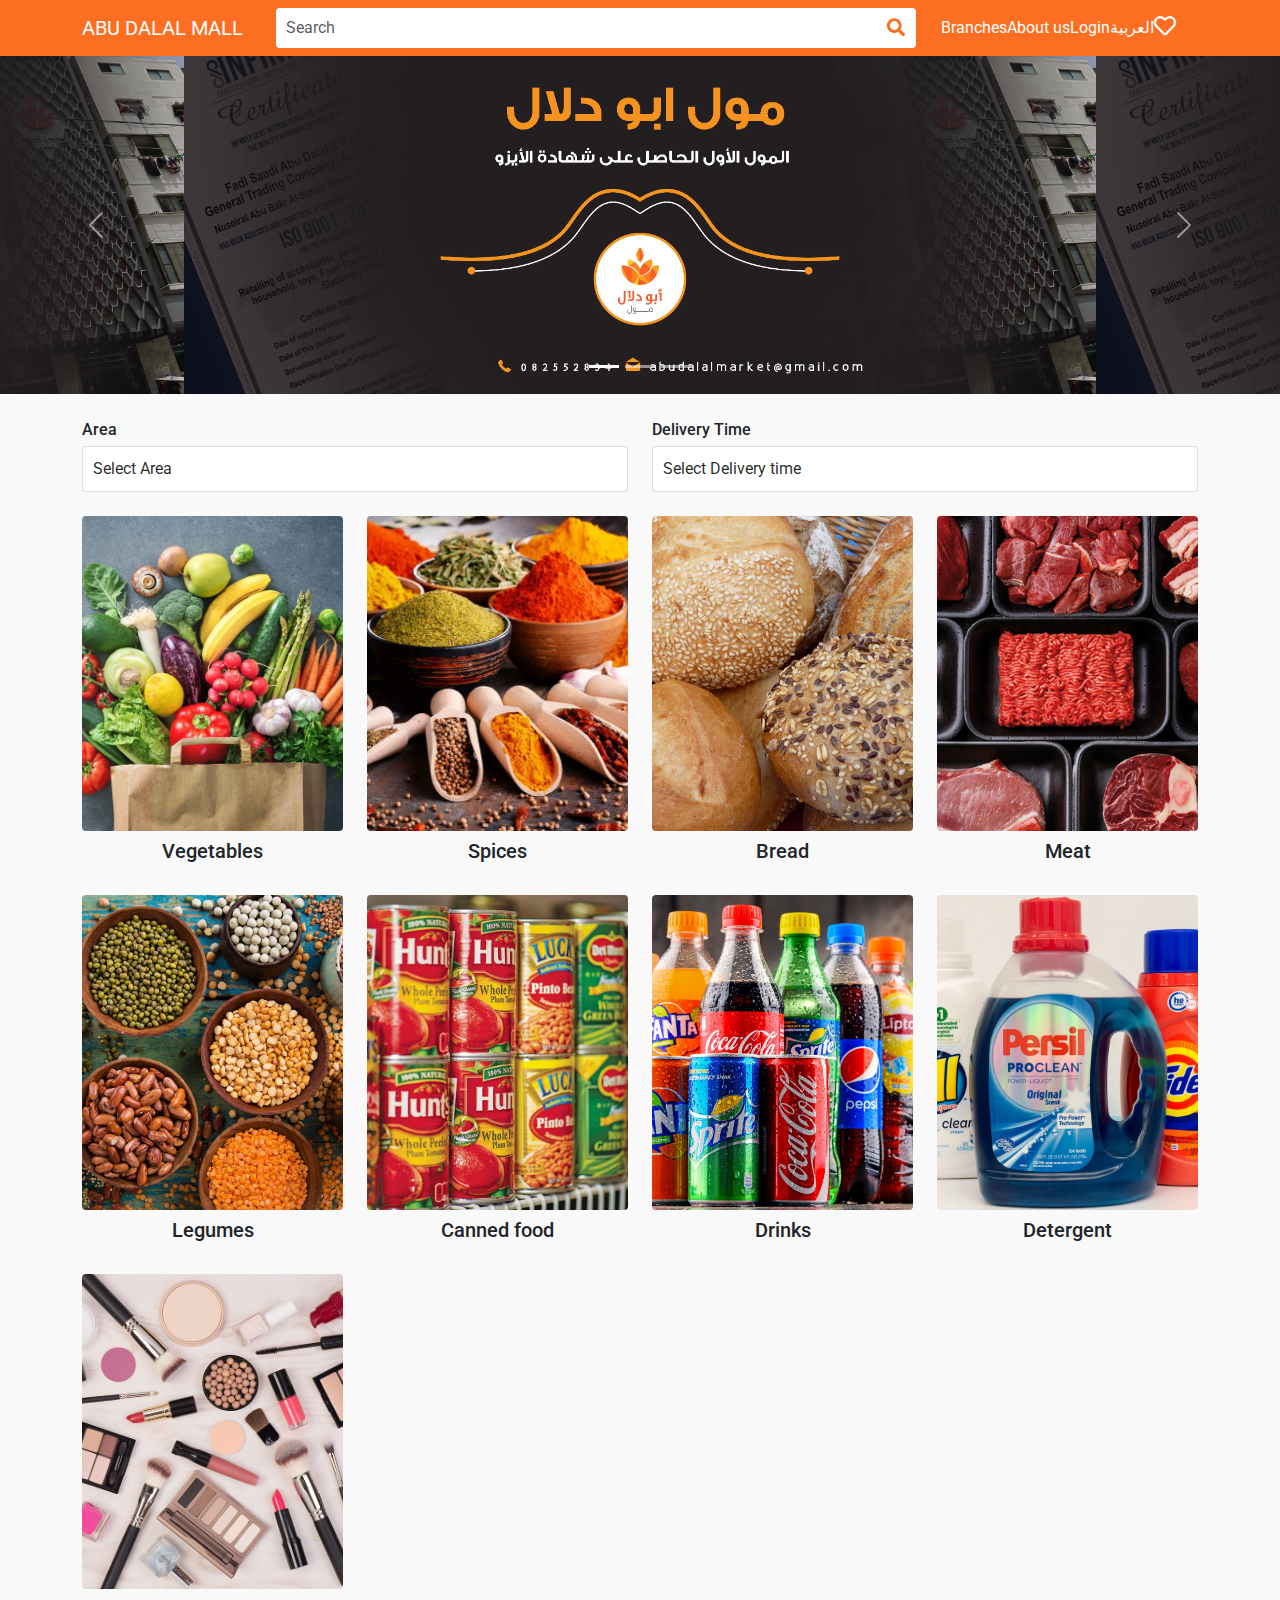
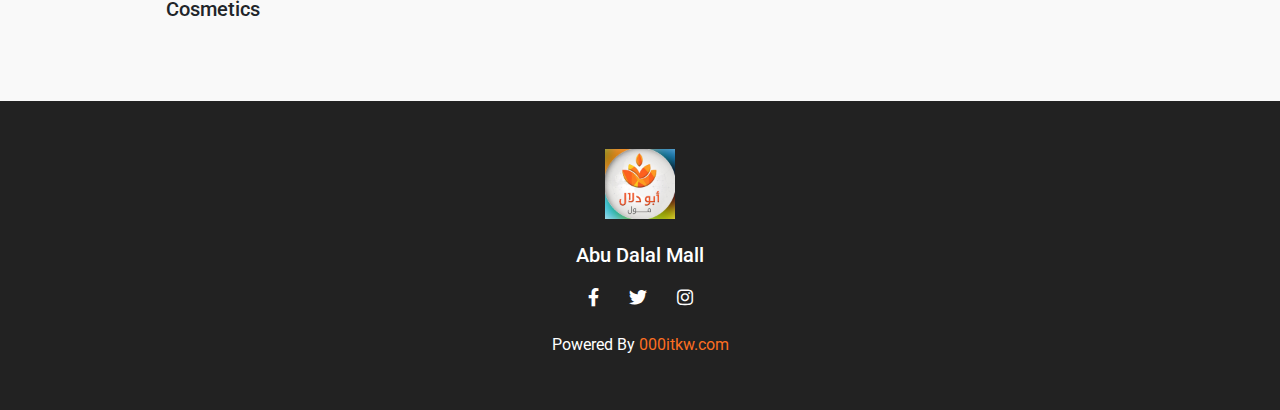
<file: index.html>
<!DOCTYPE html>
<html lang="en">
<head>

    <meta charset="UTF-8">
    <meta http-equiv="X-UA-Compatible" content="IE=edge">
    <meta name="viewport" content="width=device-width, initial-scale=1.0">

    <title>Abu Dalal Mall</title>

    <link rel="shortcut icon" type="image/jpg" href="img/logo.png"/>
    <link rel="preconnect" href="https://fonts.googleapis.com">
    <link rel="preconnect" href="https://fonts.gstatic.com" crossorigin>
    <link href="https://fonts.googleapis.com/css2?family=Roboto:wght@300;400;500;700;900&display=swap" rel="stylesheet">
    <link rel="stylesheet" href="https://pro.fontawesome.com/releases/v5.10.0/css/all.css">
    <link rel="stylesheet" href="https://cdn.jsdelivr.net/npm/bootstrap@5.0.2/dist/css/bootstrap.min.css">
    <link rel="preconnect" href="https://fonts.googleapis.com">
    <link rel="preconnect" href="https://fonts.gstatic.com" crossorigin>
    <link rel="stylesheet" href="https://fonts.googleapis.com/css2?family=Poppins:wght@400;500;600;700&display=swap">
    <link rel="stylesheet" href="css/main.css">

</head>
<body>

            
    <!-- Start Nav 1 -->
    <nav class="navbar navbar-expand-lg navbar-light p-2">
        <div class="container">
          <a class="navbar-brand text-white" href="index.html">ABU DALAL MALL</a>
          <button class="navbar-toggler" type="button" data-bs-toggle="collapse" data-bs-target="#sidemenu" aria-controls="sidemenu" aria-expanded="false" aria-label="Toggle navigation">
            <span class="navbar-toggler-icon"></span>
          </button>
          <div class="collapse navbar-collapse" id="sidemenu">

            <ul class="navbar-nav me-auto ms-auto mb-2 mb-lg-0">
                <form class="search-nav">
                    <input class="form-control me-2" type="search" placeholder="Search" aria-label="Search">
                    <button class="btn btn-outline-success" type="submit"> <i class="fas fa-search"></i> </button>
                </form>
            </ul>

            <form class="d-flex actions">
                <a href="#" class="nav-link"> Branches </a>
                <a href="about.html" class="nav-link"> About us </a>
                <a href="#" class="nav-link"> Login </a>
                <a href="#" class="nav-link" style="font-family: almarai;"> العربية </a>
                <a href="#" class="nav-link"> <i class="far fa-heart"> </i> </a>
                <a href="#" class="nav-link"> <i class="far fa-shopping-cart"> </i> </a>
            </form>

          </div>
        </div>
      </nav>

      <div class="my-nav on-scroll p-3">
        <ul class="d-flex p-0">
            <li class="me-3"> 
                <button id="menu-btn"> 
                    <svg _ngcontent-ili-c0="" class="custom_icon" data-name="Group 6077" height="33" id="Group_6077" viewBox="0 0 49.649 33" width="30.649" xmlns="http://www.w3.org/2000/svg"><g _ngcontent-ili-c0="" data-name="Group 1501" id="Group_1501"><path _ngcontent-ili-c0="" d="M838,1525.083q8.711,0,17.422,0a2.751,2.751,0,0,0,.949-.106,2.646,2.646,0,0,0,1.279-2.768,2.224,2.224,0,0,0-1.624-2.244,5.113,5.113,0,0,0-.574-.019q-17.5,0-34.995,0a2.6,2.6,0,0,0-.912.1,2.655,2.655,0,0,0-1.278,2.77,2.22,2.22,0,0,0,1.624,2.242,5.777,5.777,0,0,0,.65.019Z" data-name="Path 57" fill="#fff" id="Path_57" transform="translate(-818.229 -1506.012)"></path><path _ngcontent-ili-c0="" d="M850.227,1505.111q-11.1,0-22.208,0a2.433,2.433,0,0,0-2.366,1.473,2.566,2.566,0,0,0,2.246,3.665c.364.016.729,0,1.094,0q21.552,0,43.1-.007a4.05,4.05,0,0,0,1.287-.178,2.559,2.559,0,0,0-.894-4.955q-6.564-.011-13.127,0Z" data-name="Path 58" fill="#fff" id="Path_58" transform="translate(-825.389 -1505.109)"></path><path _ngcontent-ili-c0="" d="M858.611,1539.914q7.5,0,15.01,0a2.528,2.528,0,0,0,2.471-1.748,2.443,2.443,0,0,0-.887-2.835,3.191,3.191,0,0,0-1.627-.534q-15.011-.046-30.021-.018a2.569,2.569,0,1,0,.043,5.136Q851.106,1539.919,858.611,1539.914Z" data-name="Path 59" fill="#fff" id="Path_59" transform="translate(-840.912 -1506.915)"></path></g></svg>
                </button>
            </li>
            <li class="me-3"> <a href="#" style="font-family: almarai;"> العربية </a> </li>
            <div class="d-inline-block w-100 text-end">
             <i class="fa fa-search me-3"></i>
             <i class="fa fa-shopping-cart"></i>
            </div>
        </ul>
      </div>
      
      <div class="side-barrr">
        <div class="side-opacity"></div>
        <div class="side-nav">
            <div class="nave bg-light">
              <div class="logo-box">
                  <img src="img/logo.png">
              </div>
              <div class="pages mt-3">
                  <ul class="mb-0">
                      <li style="z-index: 10000000000;"> <a href="#"><i class="fa fa-list me-2"></i></a> <a href="index.html"> MENU </a> </li>
                      <hr>
                      <li> <a href="#"><i class="fa fa-map me-2"></i></a> <a href="#"> BRANCHES </a> </li>
                      <hr>
                      <li> <a href="#"><i class="fa fa-question me-2"></i></a> <a href="#"> ABOUT US </a> </li>
                      <hr>
                      <li> <a href="#"><i class="fa fa-user me-2"></i></a> <a href="#"> LOGIN </a> </li>
                      <hr>
                  </ul>
                  <div class="text-center mt-3">
                      <p> Powered By <a href="#">000itkw.com</a> </p>
                  </div>
              </div>
            </div>
        </div>
      </div>
    <!-- End Nav 1 -->
    
    <!-- Start Ads Slider -->
    <div class="">
        <div style="overflow: hidden;" id="carouselExampleIndicators" class="carousel slide" data-bs-ride="carousel">
            <div class="carousel-indicators">
              <button type="button" data-bs-target="#carouselExampleIndicators" data-bs-slide-to="0" class="active" aria-current="true" aria-label="Slide 1"></button>
              <button type="button" data-bs-target="#carouselExampleIndicators" data-bs-slide-to="1" aria-label="Slide 2"></button>
              <button type="button" data-bs-target="#carouselExampleIndicators" data-bs-slide-to="2" aria-label="Slide 3"></button>
            </div>
            <div class="carousel-inner">
              <div class="carousel-item active" style="background-image: url(img/cover.jpg);"></div>
              <div class="carousel-item" style="background-image: url(img/cover.jpg);"></div>
              <div class="carousel-item" style="background-image: url(img/cover.jpg);"></div>
            </div>
            <button class="carousel-control-prev" type="button" data-bs-target="#carouselExampleIndicators" data-bs-slide="prev">
              <span class="carousel-control-prev-icon" aria-hidden="true"></span>
              <span class="visually-hidden">Previous</span>
            </button>
            <button class="carousel-control-next" type="button" data-bs-target="#carouselExampleIndicators" data-bs-slide="next">
              <span class="carousel-control-next-icon" aria-hidden="true"></span>
              <span class="visually-hidden">Next</span>
            </button>
          </div>
    </div>
    <!-- End Ads Slider -->

    <!-- Start Delivery -->
    <div class="container">
        <div class=" mt-4">
            <form>
                <div class="row">
                    <div class="col-md-6 col-12">
                        <label for="city" class="d-inline-block mb-1"> Area </label>
                        <a href="delivery.html" class="input-btn rounded"> Select Area </a>
                    </div>
                    <div class="col-md-6 col-12 zzq">
                        <label for="city" class="d-inline-block mb-1"> Delivery Time </label>
                        <a href="#" class="input-btn rounded"> Select Delivery time </a>
                    </div>
                </div>
            </form>
        </div>
        </div>
    </div>
    <!-- End Delivery -->

    <!-- Start Categories -->
    <div class="container mt-4">
        <div class="categories">
            <div class="row">
                <div class="col-md-3 col-6 categorie-item mb-4 text-center">
                    <a href="categorie.html">
                        <img src="img/categorie-img1.jpg" class="w-100 rounded">
                        <h5 class="mt-2 text-dark"> Vegetables </h5>
                    </a>
                </div>
                <div class="col-md-3 col-6 categorie-item mb-4 text-center">
                    <a href="categorie.html">
                        <img src="img/categorie-img2.jpg" class="w-100 rounded">
                        <h5 class="mt-2 text-dark"> Spices </h5>
                    </a>
                </div>
                <div class="col-md-3 col-6 categorie-item mb-4 text-center">
                    <a href="categorie.html">
                        <img src="img/categorie-img3.jpg" class="w-100 rounded">
                        <h5 class="mt-2 text-dark"> Bread </h5>
                    </a>
                </div>
                <div class="col-md-3 col-6 categorie-item mb-4 text-center">
                    <a href="categorie.html">
                        <img src="img/categorie-img4.jpg" class="w-100 rounded">
                        <h5 class="mt-2 text-dark"> Meat </h5>
                    </a>
                </div>
                <div class="col-md-3 col-6 categorie-item mb-4 text-center">
                    <a href="categorie.html">
                        <img src="img/categorie-img5.jpg" class="w-100 rounded">
                        <h5 class="mt-2 text-dark"> Legumes </h5>
                    </a>
                </div>
                <div class="col-md-3 col-6 categorie-item mb-4 text-center">
                    <a href="categorie.html">
                        <img src="img/categorie-img6.jpg" class="w-100 rounded">
                        <h5 class="mt-2 text-dark"> Canned food </h5>
                    </a>
                </div>
                <div class="col-md-3 col-6 categorie-item mb-4 text-center">
                    <a href="categorie.html">
                        <img src="img/categorie-img7.jpg" class="w-100 rounded">
                        <h5 class="mt-2 text-dark"> Drinks </h5>
                    </a>
                </div>
                <div class="col-md-3 col-6 categorie-item mb-4 text-center">
                    <a href="categorie.html">
                        <img src="img/categorie-img8.jpg" class="w-100 rounded">
                        <h5 class="mt-2 text-dark"> Detergent </h5>
                    </a>
                </div>
                <div class="col-md-3 col-6 categorie-item mb-4 text-center">
                    <a href="categorie.html">
                        <img src="img/categorie-img9.jpg" class="w-100 rounded">
                        <h5 class="mt-2 text-dark"> Cosmetics </h5>
                    </a>
                </div>
            </div>
        </div>
    </div>
    <!-- Start Categories -->

    <footer class="w-100 mt-5 text-center p-5 text-white">
        <div class="container">
            <img src="img/logo.jpg" style="width: 70px;">
            <h5 class="mt-4 text-white"> Abu Dalal Mall </h5>
            <div class="mt-3 social-icons">
                <a href="#"><i class="fab fa-facebook-f me-3"></i></a>
                <a href="#"><i class="fab fa-twitter me-3"></i></a>
                <a href="#"><i class="fab fa-instagram"></i></a>
            </div>
            <h6 class="mt-4"> Powered By <span> <a href="https://000itkw.com" target="_blank">000itkw.com</a> </span> </h6>
        </div>
    </footer>


    <script src="https://code.jquery.com/jquery-3.6.0.slim.min.js"></script>
    <script src="https://cdn.jsdelivr.net/npm/bootstrap@5.0.2/dist/js/bootstrap.bundle.min.js"></script>
    <script src="js/main.js"></script>


</body>
</html>
</file>
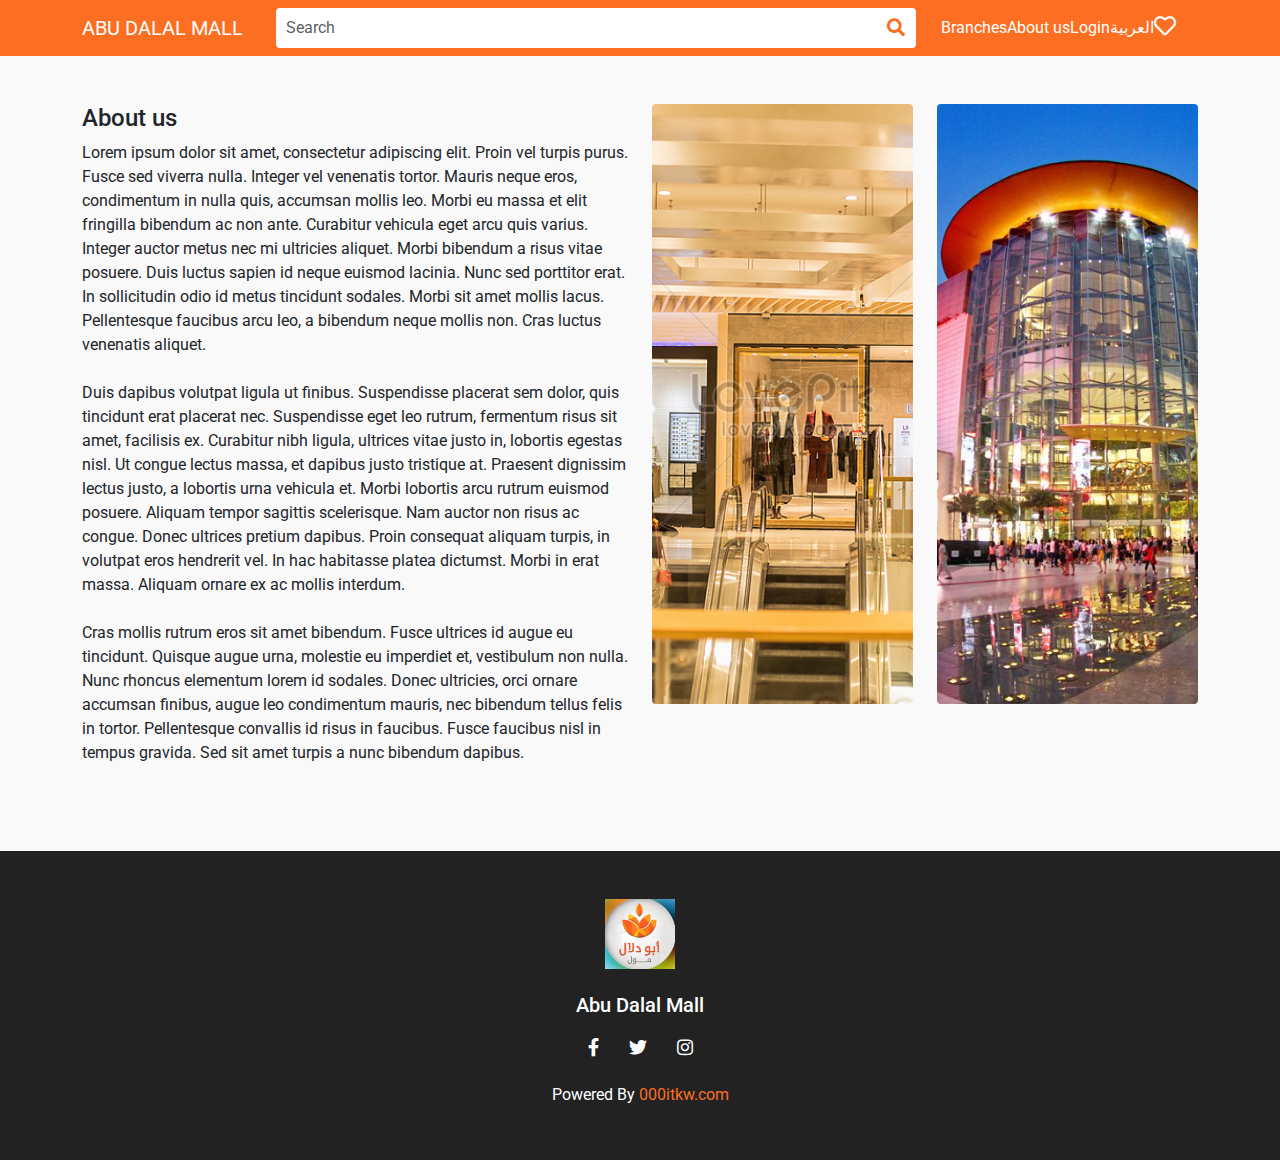
<file: about.html>
<!DOCTYPE html>
<html lang="en">
<head>

    <meta charset="UTF-8">
    <meta http-equiv="X-UA-Compatible" content="IE=edge">
    <meta name="viewport" content="width=device-width, initial-scale=1.0">

    <title>Abu Dalal Mall</title>

    <link rel="shortcut icon" type="image/jpg" href="img/logo.png"/>
    <link rel="preconnect" href="https://fonts.googleapis.com">
    <link rel="preconnect" href="https://fonts.gstatic.com" crossorigin>
    <link href="https://fonts.googleapis.com/css2?family=Roboto:wght@300;400;500;700;900&display=swap" rel="stylesheet">
    <link rel="stylesheet" href="https://pro.fontawesome.com/releases/v5.10.0/css/all.css">
    <link rel="stylesheet" href="https://cdn.jsdelivr.net/npm/bootstrap@5.0.2/dist/css/bootstrap.min.css">
    <link rel="preconnect" href="https://fonts.googleapis.com">
    <link rel="preconnect" href="https://fonts.gstatic.com" crossorigin>
    <link rel="stylesheet" href="https://fonts.googleapis.com/css2?family=Poppins:wght@400;500;600;700&display=swap">
    <link rel="stylesheet" href="css/main.css">

</head>
<body>

            
    <!-- Start Nav 1 -->
    <nav class="navbar navbar-expand-lg navbar-light p-2">
        <div class="container">
          <a class="navbar-brand text-white" href="index.html">ABU DALAL MALL</a>
          <button class="navbar-toggler" type="button" data-bs-toggle="collapse" data-bs-target="#sidemenu" aria-controls="sidemenu" aria-expanded="false" aria-label="Toggle navigation">
            <span class="navbar-toggler-icon"></span>
          </button>
          <div class="collapse navbar-collapse" id="sidemenu">

            <ul class="navbar-nav me-auto ms-auto mb-2 mb-lg-0">
                <form class="search-nav">
                    <input class="form-control me-2" type="search" placeholder="Search" aria-label="Search">
                    <button class="btn btn-outline-success" type="submit"> <i class="fas fa-search"></i> </button>
                </form>
            </ul>

            <form class="d-flex actions">
                <a href="#" class="nav-link"> Branches </a>
                <a href="#" class="nav-link"> About us </a>
                <a href="#" class="nav-link"> Login </a>
                <a href="#" class="nav-link" style="font-family: almarai;"> العربية </a>
                <a href="#" class="nav-link"> <i class="far fa-heart"> </i> </a>
                <a href="#" class="nav-link"> <i class="far fa-shopping-cart"> </i> </a>
            </form>

          </div>
        </div>
      </nav>

      <div class="my-nav p-3">
        <ul class="d-flex p-0">
            <li class="me-3"> 
                <button id="menu-btn"> 
                    <svg _ngcontent-ili-c0="" class="custom_icon" data-name="Group 6077" height="33" id="Group_6077" viewBox="0 0 49.649 33" width="30.649" xmlns="http://www.w3.org/2000/svg"><g _ngcontent-ili-c0="" data-name="Group 1501" id="Group_1501"><path _ngcontent-ili-c0="" d="M838,1525.083q8.711,0,17.422,0a2.751,2.751,0,0,0,.949-.106,2.646,2.646,0,0,0,1.279-2.768,2.224,2.224,0,0,0-1.624-2.244,5.113,5.113,0,0,0-.574-.019q-17.5,0-34.995,0a2.6,2.6,0,0,0-.912.1,2.655,2.655,0,0,0-1.278,2.77,2.22,2.22,0,0,0,1.624,2.242,5.777,5.777,0,0,0,.65.019Z" data-name="Path 57" fill="#fff" id="Path_57" transform="translate(-818.229 -1506.012)"></path><path _ngcontent-ili-c0="" d="M850.227,1505.111q-11.1,0-22.208,0a2.433,2.433,0,0,0-2.366,1.473,2.566,2.566,0,0,0,2.246,3.665c.364.016.729,0,1.094,0q21.552,0,43.1-.007a4.05,4.05,0,0,0,1.287-.178,2.559,2.559,0,0,0-.894-4.955q-6.564-.011-13.127,0Z" data-name="Path 58" fill="#fff" id="Path_58" transform="translate(-825.389 -1505.109)"></path><path _ngcontent-ili-c0="" d="M858.611,1539.914q7.5,0,15.01,0a2.528,2.528,0,0,0,2.471-1.748,2.443,2.443,0,0,0-.887-2.835,3.191,3.191,0,0,0-1.627-.534q-15.011-.046-30.021-.018a2.569,2.569,0,1,0,.043,5.136Q851.106,1539.919,858.611,1539.914Z" data-name="Path 59" fill="#fff" id="Path_59" transform="translate(-840.912 -1506.915)"></path></g></svg>
                </button>
            </li>
            <li class="me-3"> <a href="#" style="font-family: almarai;"> العربية </a> </li>
            <div class="d-inline-block w-100 text-end">
             <i class="fa fa-search me-3"></i>
             <i class="fa fa-shopping-cart"></i>
            </div>
        </ul>
      </div>
      
      <div class="side-barrr">
        <div class="side-opacity"></div>
        <div class="side-nav">
            <div class="nave bg-light">
              <div class="logo-box">
                  <img src="img/logo.png">
              </div>
              <div class="pages mt-3">
                  <ul class="mb-0">
                      <li style="z-index: 10000000000;"> <a href="#"><i class="fa fa-list me-2"></i></a> <a href="index.html"> MENU </a> </li>
                      <hr>
                      <li> <a href="#"><i class="fa fa-map me-2"></i></a> <a href="#"> BRANCHES </a> </li>
                      <hr>
                      <li> <a href="#"><i class="fa fa-question me-2"></i></a> <a href="#"> ABOUT US </a> </li>
                      <hr>
                      <li> <a href="#"><i class="fa fa-user me-2"></i></a> <a href="#"> LOGIN </a> </li>
                      <hr>
                  </ul>
                  <div class="text-center mt-3">
                      <p> Powered By <a href="#">000itkw.com</a> </p>
                  </div>
              </div>
            </div>
        </div>
      </div>
    <!-- End Nav 1 -->
    
    <div class="container">
        <div class="about mt-5">
            <div class="row">
                <div class="col-md-6 col-12">
                    <h4> About us </h4>
                    <p class="mt-2">
                        Lorem ipsum dolor sit amet, consectetur adipiscing elit. Proin vel turpis purus. Fusce sed viverra nulla. Integer vel venenatis tortor. Mauris neque eros, condimentum in nulla quis, accumsan mollis leo. Morbi eu massa et elit fringilla bibendum ac non ante. Curabitur vehicula eget arcu quis varius. Integer auctor metus nec mi ultricies aliquet. Morbi bibendum a risus vitae posuere. Duis luctus sapien id neque euismod lacinia. Nunc sed porttitor erat. In sollicitudin odio id metus tincidunt sodales. Morbi sit amet mollis lacus. Pellentesque faucibus arcu leo, a bibendum neque mollis non. Cras luctus venenatis aliquet.
                        <br>
                        <br>
Duis dapibus volutpat ligula ut finibus. Suspendisse placerat sem dolor, quis tincidunt erat placerat nec. Suspendisse eget leo rutrum, fermentum risus sit amet, facilisis ex. Curabitur nibh ligula, ultrices vitae justo in, lobortis egestas nisl. Ut congue lectus massa, et dapibus justo tristique at. Praesent dignissim lectus justo, a lobortis urna vehicula et. Morbi lobortis arcu rutrum euismod posuere. Aliquam tempor sagittis scelerisque. Nam auctor non risus ac congue. Donec ultrices pretium dapibus. Proin consequat aliquam turpis, in volutpat eros hendrerit vel. In hac habitasse platea dictumst. Morbi in erat massa. Aliquam ornare ex ac mollis interdum.
                        <br>
                        <br>
Cras mollis rutrum eros sit amet bibendum. Fusce ultrices id augue eu tincidunt. Quisque augue urna, molestie eu imperdiet et, vestibulum non nulla. Nunc rhoncus elementum lorem id sodales. Donec ultricies, orci ornare accumsan finibus, augue leo condimentum mauris, nec bibendum tellus felis in tortor. Pellentesque convallis id risus in faucibus. Fusce faucibus nisl in tempus gravida. Sed sit amet turpis a nunc bibendum dapibus.
                    </p>
                </div>
                <div class="col-md-3 col-6">
                    <img src="img/about1.jpg" style="height: 600px; object-fit: cover;" class="w-100 rounded">
                </div>
                <div class="col-md-3 col-6">
                    <img src="img/about2.jpg" style="height: 600px; object-fit: cover;" class="w-100 rounded">
                </div>
            </div>
        </div>
    </div>

    <footer class="w-100 mt-80 text-center p-5 text-white">
        <div class="container">
            <img src="img/logo.jpg" style="width: 70px;">
            <h5 class="mt-4 text-white"> Abu Dalal Mall </h5>
            <div class="mt-3 social-icons">
                <a href="#"><i class="fab fa-facebook-f me-3"></i></a>
                <a href="#"><i class="fab fa-twitter me-3"></i></a>
                <a href="#"><i class="fab fa-instagram"></i></a>
            </div>
            <h6 class="mt-4"> Powered By <span> <a href="https://000itkw.com" target="_blank">000itkw.com</a> </span> </h6>
        </div>
    </footer>


    <script src="https://code.jquery.com/jquery-3.6.0.slim.min.js"></script>
    <script src="https://cdn.jsdelivr.net/npm/bootstrap@5.0.2/dist/js/bootstrap.bundle.min.js"></script>
    <script src="js/main.js"></script>


</body>
</html>
</file>
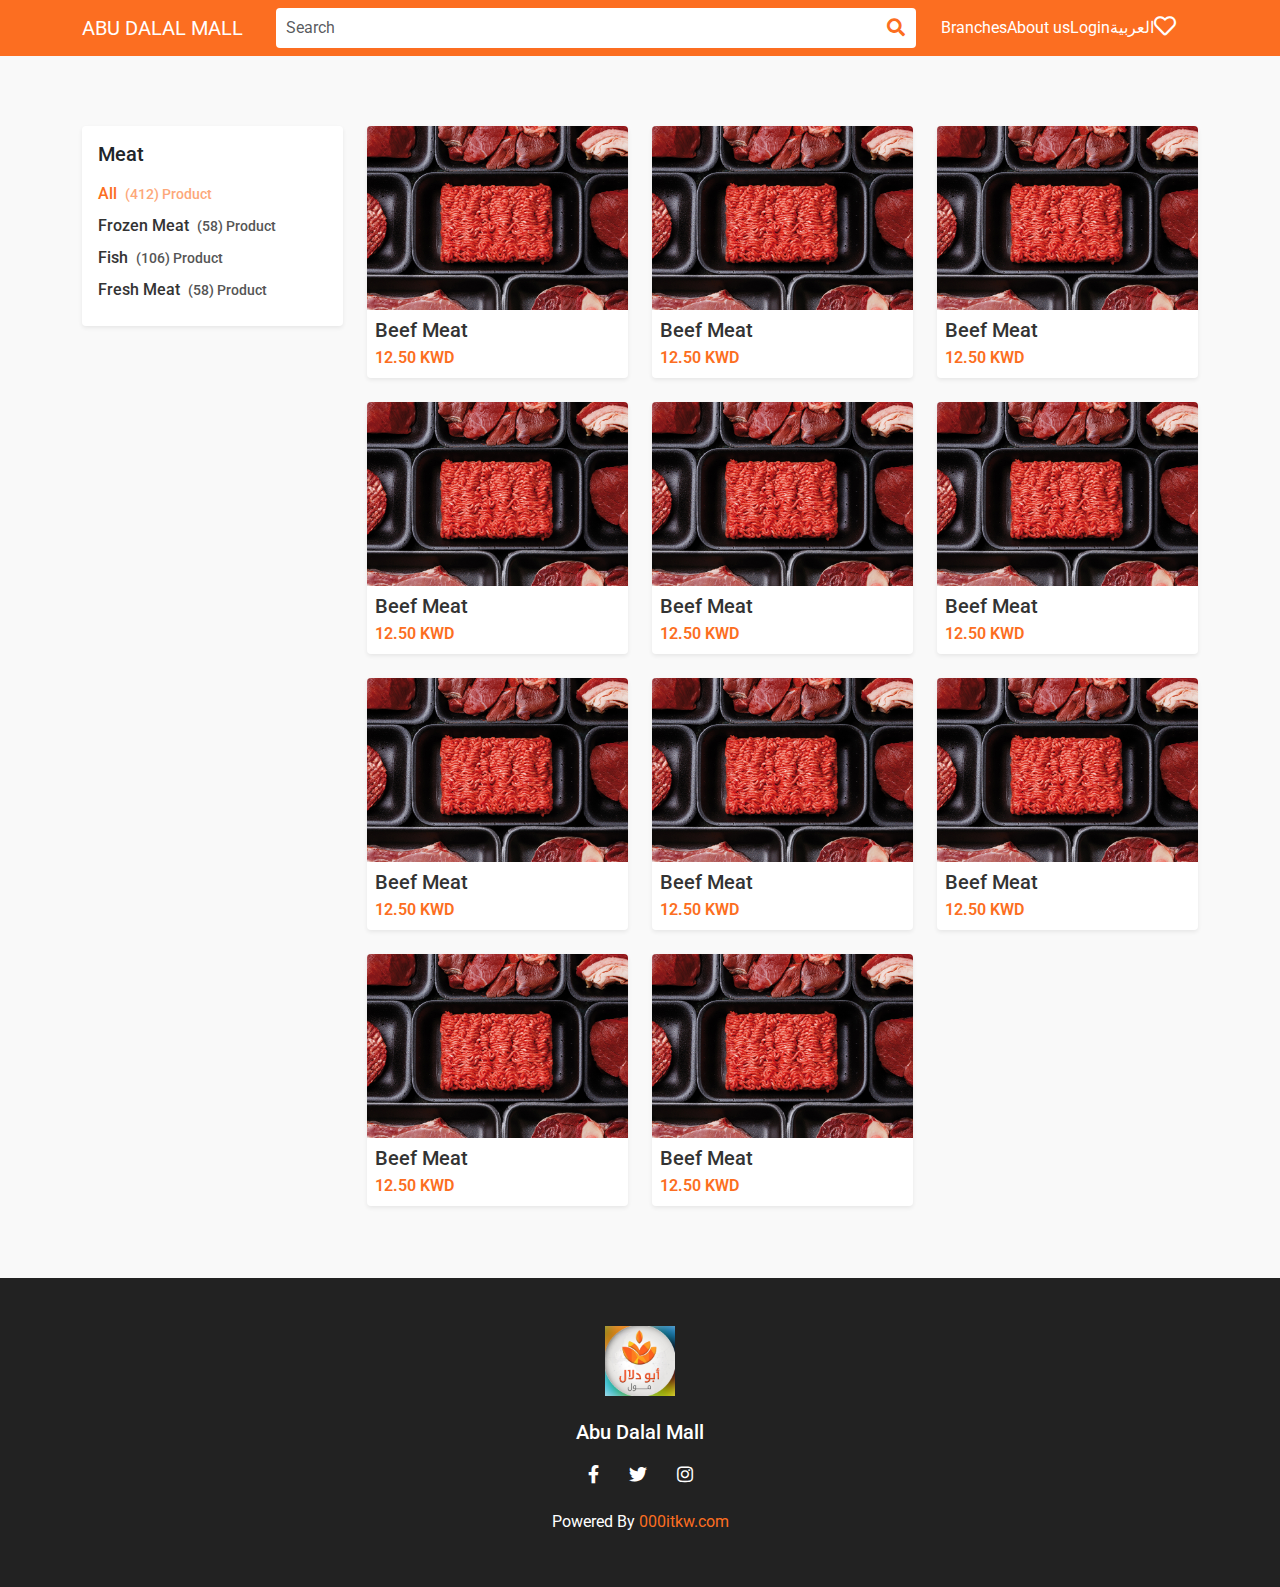
<file: categorie.html>
<!DOCTYPE html>
<html lang="en">
<head>

    <meta charset="UTF-8">
    <meta http-equiv="X-UA-Compatible" content="IE=edge">
    <meta name="viewport" content="width=device-width, initial-scale=1.0">

    <title>Abu Dalal Mall</title>

    <link rel="shortcut icon" type="image/jpg" href="img/logo.png"/>
    <link rel="preconnect" href="https://fonts.googleapis.com">
    <link rel="preconnect" href="https://fonts.gstatic.com" crossorigin>
    <link href="https://fonts.googleapis.com/css2?family=Roboto:wght@300;400;500;700;900&display=swap" rel="stylesheet">
    <link rel="stylesheet" href="https://pro.fontawesome.com/releases/v5.10.0/css/all.css">
    <link rel="stylesheet" href="https://cdn.jsdelivr.net/npm/bootstrap@5.0.2/dist/css/bootstrap.min.css">
    <link rel="preconnect" href="https://fonts.googleapis.com">
    <link rel="preconnect" href="https://fonts.gstatic.com" crossorigin>
    <link rel="stylesheet" href="https://fonts.googleapis.com/css2?family=Poppins:wght@400;500;600;700&display=swap">
    <link rel="stylesheet" href="css/main.css">

</head>
<body>

            
    <!-- Start Nav 1 -->
    <nav class="navbar navbar-expand-lg navbar-light p-2">
        <div class="container">
          <a class="navbar-brand text-white" href="index.html">ABU DALAL MALL</a>
          <button class="navbar-toggler" type="button" data-bs-toggle="collapse" data-bs-target="#sidemenu" aria-controls="sidemenu" aria-expanded="false" aria-label="Toggle navigation">
            <span class="navbar-toggler-icon"></span>
          </button>
          <div class="collapse navbar-collapse" id="sidemenu">

            <ul class="navbar-nav me-auto ms-auto mb-2 mb-lg-0">
                <form class="search-nav">
                    <input class="form-control me-2" type="search" placeholder="Search" aria-label="Search">
                    <button class="btn btn-outline-success" type="submit"> <i class="fas fa-search"></i> </button>
                </form>
            </ul>

            <form class="d-flex actions">
                <a href="#" class="nav-link"> Branches </a>
                <a href="about.html" class="nav-link"> About us </a>
                <a href="#" class="nav-link"> Login </a>
                <a href="#" class="nav-link" style="font-family: almarai;"> العربية </a>
                <a href="#" class="nav-link"> <i class="far fa-heart"> </i> </a>
                <a href="#" class="nav-link"> <i class="far fa-shopping-cart"> </i> </a>
            </form>

          </div>
        </div>
      </nav>

      <div class="my-nav p-3">
        <ul class="d-flex p-0">
            <li class="me-3"> 
                <button id="menu-btn"> 
                    <svg _ngcontent-ili-c0="" class="custom_icon" data-name="Group 6077" height="33" id="Group_6077" viewBox="0 0 49.649 33" width="30.649" xmlns="http://www.w3.org/2000/svg"><g _ngcontent-ili-c0="" data-name="Group 1501" id="Group_1501"><path _ngcontent-ili-c0="" d="M838,1525.083q8.711,0,17.422,0a2.751,2.751,0,0,0,.949-.106,2.646,2.646,0,0,0,1.279-2.768,2.224,2.224,0,0,0-1.624-2.244,5.113,5.113,0,0,0-.574-.019q-17.5,0-34.995,0a2.6,2.6,0,0,0-.912.1,2.655,2.655,0,0,0-1.278,2.77,2.22,2.22,0,0,0,1.624,2.242,5.777,5.777,0,0,0,.65.019Z" data-name="Path 57" fill="#fff" id="Path_57" transform="translate(-818.229 -1506.012)"></path><path _ngcontent-ili-c0="" d="M850.227,1505.111q-11.1,0-22.208,0a2.433,2.433,0,0,0-2.366,1.473,2.566,2.566,0,0,0,2.246,3.665c.364.016.729,0,1.094,0q21.552,0,43.1-.007a4.05,4.05,0,0,0,1.287-.178,2.559,2.559,0,0,0-.894-4.955q-6.564-.011-13.127,0Z" data-name="Path 58" fill="#fff" id="Path_58" transform="translate(-825.389 -1505.109)"></path><path _ngcontent-ili-c0="" d="M858.611,1539.914q7.5,0,15.01,0a2.528,2.528,0,0,0,2.471-1.748,2.443,2.443,0,0,0-.887-2.835,3.191,3.191,0,0,0-1.627-.534q-15.011-.046-30.021-.018a2.569,2.569,0,1,0,.043,5.136Q851.106,1539.919,858.611,1539.914Z" data-name="Path 59" fill="#fff" id="Path_59" transform="translate(-840.912 -1506.915)"></path></g></svg>
                </button>
            </li>
            <li class="me-3"> <a href="#" style="font-family: almarai;"> العربية </a> </li>
            <div class="d-inline-block w-100 text-end">
             <i class="fa fa-search me-3"></i>
             <i class="fa fa-shopping-cart"></i>
            </div>
        </ul>
      </div>
      
      <div class="side-barrr">
        <div class="side-opacity"></div>
        <div class="side-nav">
            <div class="nave bg-light">
              <div class="logo-box">
                  <img src="img/logo.png">
              </div>
              <div class="pages mt-3">
                  <ul class="mb-0">
                      <li style="z-index: 10000000000;"> <a href="#"><i class="fa fa-list me-2"></i></a> <a href="index.html"> MENU </a> </li>
                      <hr>
                      <li> <a href="#"><i class="fa fa-map me-2"></i></a> <a href="#"> BRANCHES </a> </li>
                      <hr>
                      <li> <a href="#"><i class="fa fa-question me-2"></i></a> <a href="#"> ABOUT US </a> </li>
                      <hr>
                      <li> <a href="#"><i class="fa fa-user me-2"></i></a> <a href="#"> LOGIN </a> </li>
                      <hr>
                  </ul>
                  <div class="text-center mt-3">
                      <p> Powered By <a href="#">000itkw.com</a> </p>
                  </div>
              </div>
            </div>
        </div>
      </div>
    <!-- End Nav 1 -->

    <!-- Start Categorie -->
    <div class="categorie mt-80">
        <div class="container">
            <div class="row">
                <div class="col-md-3 col-12">
                    <div class=" rounded p-3 shadow-sm bg-white sub-categories-box">
                        <h5 class="mb-3"> Meat </h5>
                        <a href="#" class="mb-2 d-block active"> All <span> (412) Product </span> </a>
                        <a href="#" class="mb-2 d-block"> Frozen Meat <span> (58) Product </span> </a>
                        <a href="#" class="mb-2 d-block"> Fish <span> (106) Product </span> </a>
                        <a href="#" class="mb-2 d-block"> Fresh Meat <span> (58) Product </span> </a>
                    </div>
                </div>

                <div class="products col-md-9 col-12">
                    <div class="row">

                        <div class="col-md-4 col-6">
                            <a href="product.html">
                                <div class="product-item mb-4 rounded shadow-sm bg-white">
                                    <img src="img/categorie-img4.jpg">
                                    <div class="p-2">
                                        <h5 class="mb-0 pb-0"> Beef Meat </h5>
                                        <p class="mt-1 pt-0"> 12.50 KWD </p>
                                    </div>
                                </div>
                            </a>
                        </div>
                        <div class="col-md-4 col-6">
                            <a href="product.html">
                                <div class="product-item mb-4 rounded shadow-sm bg-white">
                                    <img src="img/categorie-img4.jpg">
                                    <div class="p-2">
                                        <h5 class="mb-0 pb-0"> Beef Meat </h5>
                                        <p class="mt-1 pt-0"> 12.50 KWD </p>
                                    </div>
                                </div>
                            </a>
                        </div>
                        <div class="col-md-4 col-6">
                            <a href="product.html">
                                <div class="product-item mb-4 rounded shadow-sm bg-white">
                                    <img src="img/categorie-img4.jpg">
                                    <div class="p-2">
                                        <h5 class="mb-0 pb-0"> Beef Meat </h5>
                                        <p class="mt-1 pt-0"> 12.50 KWD </p>
                                    </div>
                                </div>
                            </a>
                        </div>
                        <div class="col-md-4 col-6">
                            <a href="product.html">
                                <div class="product-item mb-4 rounded shadow-sm bg-white">
                                    <img src="img/categorie-img4.jpg">
                                    <div class="p-2">
                                        <h5 class="mb-0 pb-0"> Beef Meat </h5>
                                        <p class="mt-1 pt-0"> 12.50 KWD </p>
                                    </div>
                                </div>
                            </a>
                        </div>
                        <div class="col-md-4 col-6">
                            <a href="product.html">
                                <div class="product-item mb-4 rounded shadow-sm bg-white">
                                    <img src="img/categorie-img4.jpg">
                                    <div class="p-2">
                                        <h5 class="mb-0 pb-0"> Beef Meat </h5>
                                        <p class="mt-1 pt-0"> 12.50 KWD </p>
                                    </div>
                                </div>
                            </a>
                        </div>
                        <div class="col-md-4 col-6">
                            <a href="product.html">
                                <div class="product-item mb-4 rounded shadow-sm bg-white">
                                    <img src="img/categorie-img4.jpg">
                                    <div class="p-2">
                                        <h5 class="mb-0 pb-0"> Beef Meat </h5>
                                        <p class="mt-1 pt-0"> 12.50 KWD </p>
                                    </div>
                                </div>
                            </a>
                        </div>
                        <div class="col-md-4 col-6">
                            <a href="product.html">
                                <div class="product-item mb-4 rounded shadow-sm bg-white">
                                    <img src="img/categorie-img4.jpg">
                                    <div class="p-2">
                                        <h5 class="mb-0 pb-0"> Beef Meat </h5>
                                        <p class="mt-1 pt-0"> 12.50 KWD </p>
                                    </div>
                                </div>
                            </a>
                        </div>
                        <div class="col-md-4 col-6">
                            <a href="product.html">
                                <div class="product-item mb-4 rounded shadow-sm bg-white">
                                    <img src="img/categorie-img4.jpg">
                                    <div class="p-2">
                                        <h5 class="mb-0 pb-0"> Beef Meat </h5>
                                        <p class="mt-1 pt-0"> 12.50 KWD </p>
                                    </div>
                                </div>
                            </a>
                        </div>
                        <div class="col-md-4 col-6">
                            <a href="product.html">
                                <div class="product-item mb-4 rounded shadow-sm bg-white">
                                    <img src="img/categorie-img4.jpg">
                                    <div class="p-2">
                                        <h5 class="mb-0 pb-0"> Beef Meat </h5>
                                        <p class="mt-1 pt-0"> 12.50 KWD </p>
                                    </div>
                                </div>
                            </a>
                        </div>
                        <div class="col-md-4 col-6">
                            <a href="product.html">
                                <div class="product-item mb-4 rounded shadow-sm bg-white">
                                    <img src="img/categorie-img4.jpg">
                                    <div class="p-2">
                                        <h5 class="mb-0 pb-0"> Beef Meat </h5>
                                        <p class="mt-1 pt-0"> 12.50 KWD </p>
                                    </div>
                                </div>
                            </a>
                        </div>
                        <div class="col-md-4 col-6">
                            <a href="product.html">
                                <div class="product-item mb-4 rounded shadow-sm bg-white">
                                    <img src="img/categorie-img4.jpg">
                                    <div class="p-2">
                                        <h5 class="mb-0 pb-0"> Beef Meat </h5>
                                        <p class="mt-1 pt-0"> 12.50 KWD </p>
                                    </div>
                                </div>
                            </a>
                        </div>


                    </div>
                </div>


            </div>
        </div>
    </div>
    <!-- End Categorie -->

    <footer class="w-100 mt-5 text-center p-5 text-white">
        <div class="container">
            <img src="img/logo.jpg" style="width: 70px;">
            <h5 class="mt-4 text-white"> Abu Dalal Mall </h5>
            <div class="mt-3 social-icons">
                <a href="#"><i class="fab fa-facebook-f me-3"></i></a>
                <a href="#"><i class="fab fa-twitter me-3"></i></a>
                <a href="#"><i class="fab fa-instagram"></i></a>
            </div>
            <h6 class="mt-4"> Powered By <span> <a href="https://000itkw.com" target="_blank">000itkw.com</a> </span> </h6>
        </div>
    </footer>


    <script src="https://code.jquery.com/jquery-3.6.0.slim.min.js"></script>
    <script src="https://cdn.jsdelivr.net/npm/bootstrap@5.0.2/dist/js/bootstrap.bundle.min.js"></script>
    <script src="js/main.js"></script>


</body>
</html>
</file>
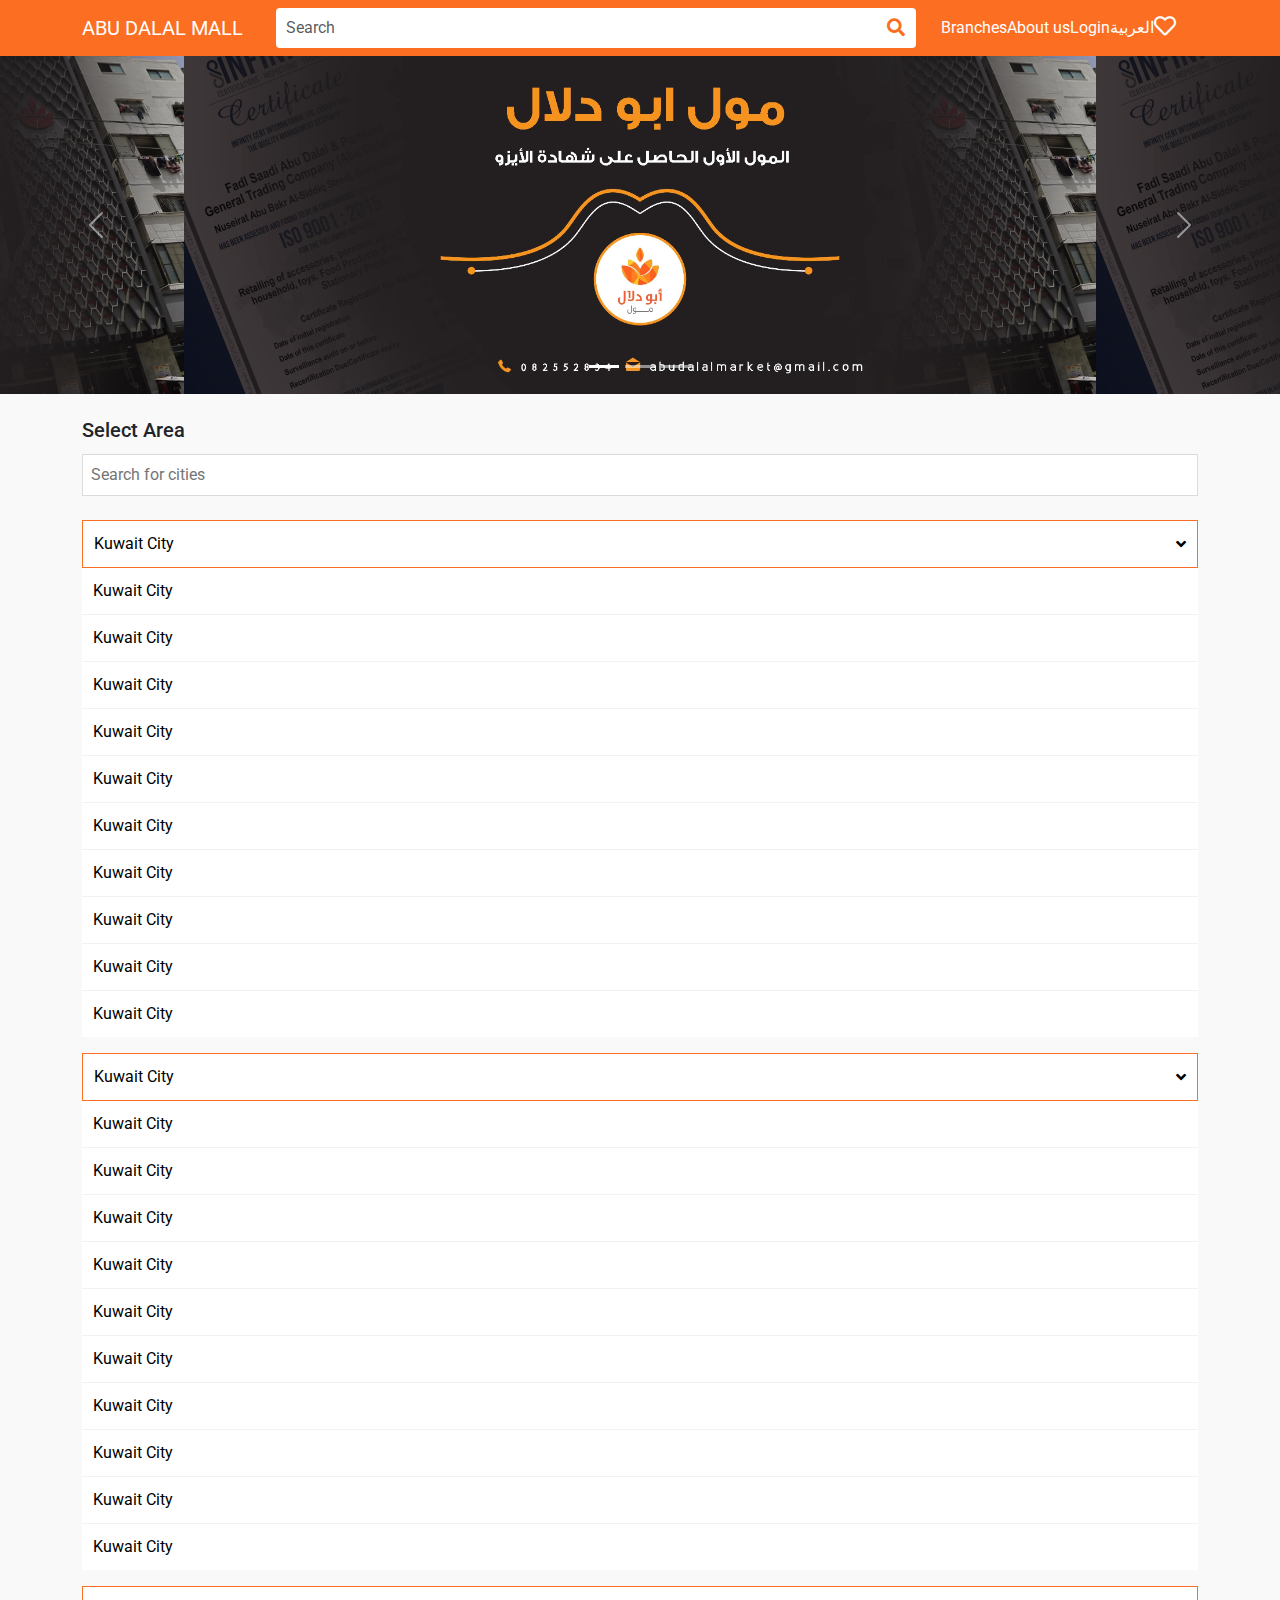
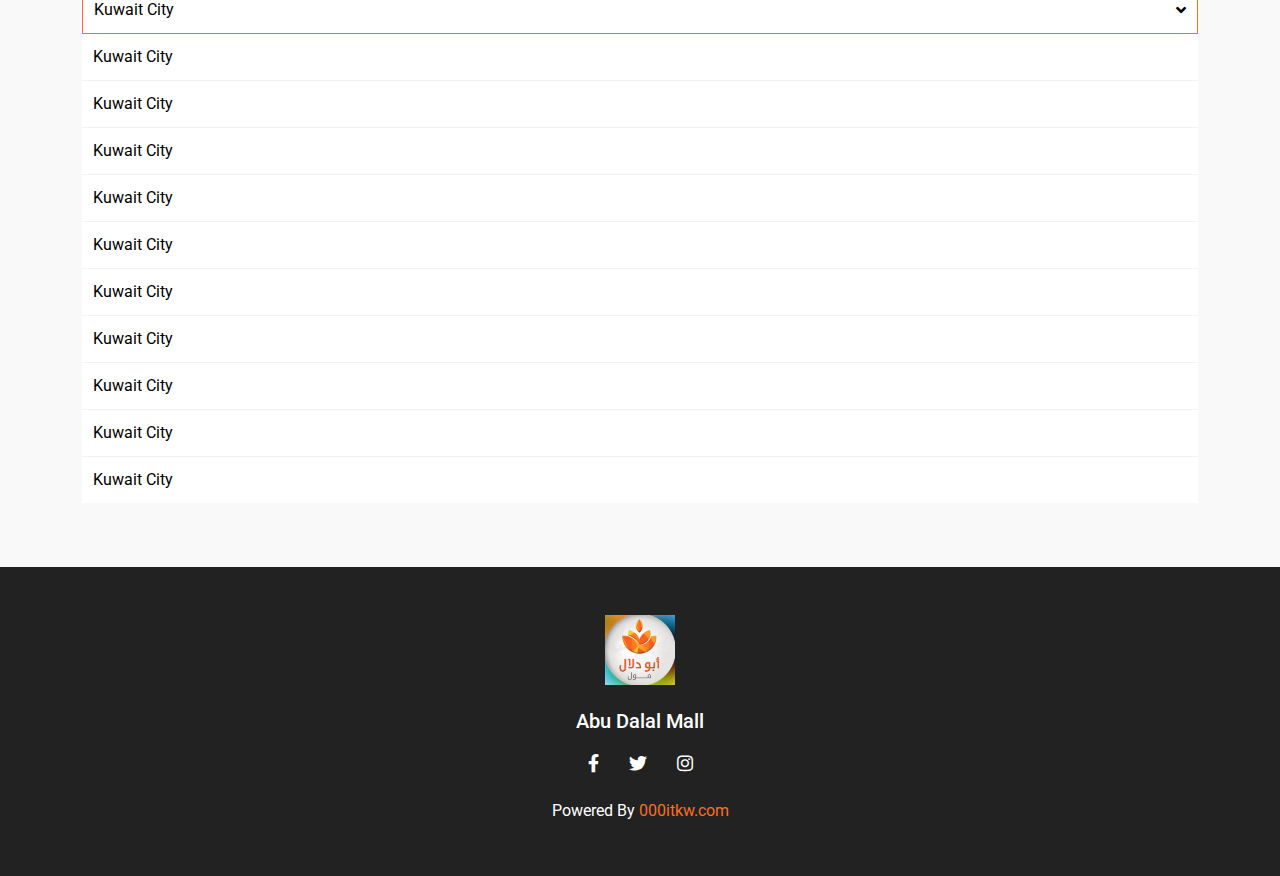
<file: delivery.html>
<!DOCTYPE html>
<html lang="en">
<head>

    <meta charset="UTF-8">
    <meta http-equiv="X-UA-Compatible" content="IE=edge">
    <meta name="viewport" content="width=device-width, initial-scale=1.0">

    <title>Abu Dalal Mall</title>

    <link rel="shortcut icon" type="image/jpg" href="img/logo.png"/>

    <link rel="preconnect" href="https://fonts.googleapis.com">
    <link rel="preconnect" href="https://fonts.gstatic.com" crossorigin>
    <link href="https://fonts.googleapis.com/css2?family=Roboto:wght@300;400;500;700;900&display=swap" rel="stylesheet">
    <link rel="stylesheet" href="https://pro.fontawesome.com/releases/v5.10.0/css/all.css">
    <link rel="stylesheet" href="https://cdn.jsdelivr.net/npm/bootstrap@5.0.2/dist/css/bootstrap.min.css">
    <link rel="preconnect" href="https://fonts.googleapis.com">
    <link rel="preconnect" href="https://fonts.gstatic.com" crossorigin>
    <link rel="stylesheet" href="https://fonts.googleapis.com/css2?family=Poppins:wght@400;500;600;700&display=swap">
    <link rel="stylesheet" href="css/main.css">

</head>
<body>

            
    <!-- Start Nav 1 -->
    <nav class="navbar navbar-expand-lg navbar-light p-2">
        <div class="container">
          <a class="navbar-brand text-white" href="index.html">ABU DALAL MALL</a>
          <button class="navbar-toggler" type="button" data-bs-toggle="collapse" data-bs-target="#sidemenu" aria-controls="sidemenu" aria-expanded="false" aria-label="Toggle navigation">
            <span class="navbar-toggler-icon"></span>
          </button>
          <div class="collapse navbar-collapse" id="sidemenu">

            <ul class="navbar-nav me-auto ms-auto mb-2 mb-lg-0">
                <form class="search-nav">
                    <input class="form-control me-2" type="search" placeholder="Search" aria-label="Search">
                    <button class="btn btn-outline-success" type="submit"> <i class="fas fa-search"></i> </button>
                </form>
            </ul>

            <form class="d-flex actions">
                <a href="#" class="nav-link"> Branches </a>
                <a href="about.html" class="nav-link"> About us </a>
                <a href="#" class="nav-link"> Login </a>
                <a href="#" class="nav-link" style="font-family: almarai;"> العربية </a>
                <a href="#" class="nav-link"> <i class="far fa-heart"> </i> </a>
                <a href="#" class="nav-link"> <i class="far fa-shopping-cart"> </i> </a>
            </form>

          </div>
        </div>
      </nav>

      <div class="my-nav p-3">
        <ul class="d-flex p-0">
            <li class="me-3"> 
                <button id="menu-btn"> 
                    <svg _ngcontent-ili-c0="" class="custom_icon" data-name="Group 6077" height="33" id="Group_6077" viewBox="0 0 49.649 33" width="30.649" xmlns="http://www.w3.org/2000/svg"><g _ngcontent-ili-c0="" data-name="Group 1501" id="Group_1501"><path _ngcontent-ili-c0="" d="M838,1525.083q8.711,0,17.422,0a2.751,2.751,0,0,0,.949-.106,2.646,2.646,0,0,0,1.279-2.768,2.224,2.224,0,0,0-1.624-2.244,5.113,5.113,0,0,0-.574-.019q-17.5,0-34.995,0a2.6,2.6,0,0,0-.912.1,2.655,2.655,0,0,0-1.278,2.77,2.22,2.22,0,0,0,1.624,2.242,5.777,5.777,0,0,0,.65.019Z" data-name="Path 57" fill="#fff" id="Path_57" transform="translate(-818.229 -1506.012)"></path><path _ngcontent-ili-c0="" d="M850.227,1505.111q-11.1,0-22.208,0a2.433,2.433,0,0,0-2.366,1.473,2.566,2.566,0,0,0,2.246,3.665c.364.016.729,0,1.094,0q21.552,0,43.1-.007a4.05,4.05,0,0,0,1.287-.178,2.559,2.559,0,0,0-.894-4.955q-6.564-.011-13.127,0Z" data-name="Path 58" fill="#fff" id="Path_58" transform="translate(-825.389 -1505.109)"></path><path _ngcontent-ili-c0="" d="M858.611,1539.914q7.5,0,15.01,0a2.528,2.528,0,0,0,2.471-1.748,2.443,2.443,0,0,0-.887-2.835,3.191,3.191,0,0,0-1.627-.534q-15.011-.046-30.021-.018a2.569,2.569,0,1,0,.043,5.136Q851.106,1539.919,858.611,1539.914Z" data-name="Path 59" fill="#fff" id="Path_59" transform="translate(-840.912 -1506.915)"></path></g></svg>
                </button>
            </li>
            <li class="me-3"> <a href="#" style="font-family: almarai;"> العربية </a> </li>
            <div class="d-inline-block w-100 text-end">
             <i class="fa fa-search me-3"></i>
             <i class="fa fa-shopping-cart"></i>
            </div>
        </ul>
      </div>
      
      <div class="side-barrr">
        <div class="side-opacity"></div>
        <div class="side-nav">
            <div class="nave bg-light">
              <div class="logo-box">
                  <img src="img/logo.png">
              </div>
              <div class="pages mt-3">
                  <ul class="mb-0">
                      <li style="z-index: 10000000000;"> <a href="#"><i class="fa fa-list me-2"></i></a> <a href="index.html"> MENU </a> </li>
                      <hr>
                      <li> <a href="#"><i class="fa fa-map me-2"></i></a> <a href="#"> BRANCHES </a> </li>
                      <hr>
                      <li> <a href="#"><i class="fa fa-question me-2"></i></a> <a href="#"> ABOUT US </a> </li>
                      <hr>
                      <li> <a href="#"><i class="fa fa-user me-2"></i></a> <a href="#"> LOGIN </a> </li>
                      <hr>
                  </ul>
                  <div class="text-center mt-3">
                      <p> Powered By <a href="#">000itkw.com</a> </p>
                  </div>
              </div>
            </div>
        </div>
      </div>
    <!-- End Nav 1 -->
    
    <!-- Start Ads Slider -->
    <div class="">
        <div style="overflow: hidden;" id="carouselExampleIndicators" class="carousel slide" data-bs-ride="carousel">
            <div class="carousel-indicators">
              <button type="button" data-bs-target="#carouselExampleIndicators" data-bs-slide-to="0" class="active" aria-current="true" aria-label="Slide 1"></button>
              <button type="button" data-bs-target="#carouselExampleIndicators" data-bs-slide-to="1" aria-label="Slide 2"></button>
              <button type="button" data-bs-target="#carouselExampleIndicators" data-bs-slide-to="2" aria-label="Slide 3"></button>
            </div>
            <div class="carousel-inner">
              <div class="carousel-item active" style="background-image: url(img/cover.jpg);"></div>
              <div class="carousel-item" style="background-image: url(img/cover.jpg);"></div>
              <div class="carousel-item" style="background-image: url(img/cover.jpg);"></div>
            </div>
            <button class="carousel-control-prev" type="button" data-bs-target="#carouselExampleIndicators" data-bs-slide="prev">
              <span class="carousel-control-prev-icon" aria-hidden="true"></span>
              <span class="visually-hidden">Previous</span>
            </button>
            <button class="carousel-control-next" type="button" data-bs-target="#carouselExampleIndicators" data-bs-slide="next">
              <span class="carousel-control-next-icon" aria-hidden="true"></span>
              <span class="visually-hidden">Next</span>
            </button>
          </div>
    </div>
    <!-- End Ads Slider -->

    <div class="container mt-4">
        <h5> Select Area </h5>
        <input type="text" class="w-100 p-2 mt-1" placeholder="Search for cities">
    </div>
    <!-- Start Delivery -->
    <div class="container">
        <div class="mt-4">
                <div class="row">
                    
                    <ul class="cities col-12">
                        <li class="city"> 
                            <button class="w-100 text-start question"> Kuwait City <i class="fas fa-angle-down"></i> </button> 
                            <ul class="areas" value="hide/show">
                                <li class="area"> <button class="w-100 text-start"> Kuwait City </button> </li>
                                <div class="diver" style="width: 100%; height: 1px; background-color: #f2f2f2;"></div>
                                <li class="area"> <button class="w-100 text-start"> Kuwait City </button> </li>
                                <div class="diver" style="width: 100%; height: 1px; background-color: #f2f2f2;"></div>
                                <li class="area"> <button class="w-100 text-start"> Kuwait City </button> </li>
                                <div class="diver" style="width: 100%; height: 1px; background-color: #f2f2f2;"></div>
                                <li class="area"> <button class="w-100 text-start"> Kuwait City </button> </li>
                                <div class="diver" style="width: 100%; height: 1px; background-color: #f2f2f2;"></div>
                                <li class="area"> <button class="w-100 text-start"> Kuwait City </button> </li>
                                <div class="diver" style="width: 100%; height: 1px; background-color: #f2f2f2;"></div>
                                <li class="area"> <button class="w-100 text-start"> Kuwait City </button> </li>
                                <div class="diver" style="width: 100%; height: 1px; background-color: #f2f2f2;"></div>
                                <li class="area"> <button class="w-100 text-start"> Kuwait City </button> </li>
                                <div class="diver" style="width: 100%; height: 1px; background-color: #f2f2f2;"></div>
                                <li class="area"> <button class="w-100 text-start"> Kuwait City </button> </li>
                                <div class="diver" style="width: 100%; height: 1px; background-color: #f2f2f2;"></div>
                                <li class="area"> <button class="w-100 text-start"> Kuwait City </button> </li>
                                <div class="diver" style="width: 100%; height: 1px; background-color: #f2f2f2;"></div>
                                <li class="area"> <button class="w-100 text-start"> Kuwait City </button> </li>
                            </ul>
                        </li>

                        <li class="city mt-3"> 
                            <button class="w-100 text-start question"> Kuwait City <i class="fas fa-angle-down"></i> </button> 
                            <ul class="areas" value="hide/show">
                                <li class="area"> <button class="w-100 text-start"> Kuwait City </button> </li>
                                <div class="diver" style="width: 100%; height: 1px; background-color: #f2f2f2;"></div>
                                <li class="area"> <button class="w-100 text-start"> Kuwait City </button> </li>
                                <div class="diver" style="width: 100%; height: 1px; background-color: #f2f2f2;"></div>
                                <li class="area"> <button class="w-100 text-start"> Kuwait City </button> </li>
                                <div class="diver" style="width: 100%; height: 1px; background-color: #f2f2f2;"></div>
                                <li class="area"> <button class="w-100 text-start"> Kuwait City </button> </li>
                                <div class="diver" style="width: 100%; height: 1px; background-color: #f2f2f2;"></div>
                                <li class="area"> <button class="w-100 text-start"> Kuwait City </button> </li>
                                <div class="diver" style="width: 100%; height: 1px; background-color: #f2f2f2;"></div>
                                <li class="area"> <button class="w-100 text-start"> Kuwait City </button> </li>
                                <div class="diver" style="width: 100%; height: 1px; background-color: #f2f2f2;"></div>
                                <li class="area"> <button class="w-100 text-start"> Kuwait City </button> </li>
                                <div class="diver" style="width: 100%; height: 1px; background-color: #f2f2f2;"></div>
                                <li class="area"> <button class="w-100 text-start"> Kuwait City </button> </li>
                                <div class="diver" style="width: 100%; height: 1px; background-color: #f2f2f2;"></div>
                                <li class="area"> <button class="w-100 text-start"> Kuwait City </button> </li>
                                <div class="diver" style="width: 100%; height: 1px; background-color: #f2f2f2;"></div>
                                <li class="area"> <button class="w-100 text-start"> Kuwait City </button> </li>
                            </ul>
                        </li>

                        <li class="city mt-3"> 
                            <button class="w-100 text-start question"> Kuwait City <i class="fas fa-angle-down"></i> </button> 
                            <ul class="areas" value="hide/show">
                                <li class="area"> <button class="w-100 text-start"> Kuwait City </button> </li>
                                <div class="diver" style="width: 100%; height: 1px; background-color: #f2f2f2;"></div>
                                <li class="area"> <button class="w-100 text-start"> Kuwait City </button> </li>
                                <div class="diver" style="width: 100%; height: 1px; background-color: #f2f2f2;"></div>
                                <li class="area"> <button class="w-100 text-start"> Kuwait City </button> </li>
                                <div class="diver" style="width: 100%; height: 1px; background-color: #f2f2f2;"></div>
                                <li class="area"> <button class="w-100 text-start"> Kuwait City </button> </li>
                                <div class="diver" style="width: 100%; height: 1px; background-color: #f2f2f2;"></div>
                                <li class="area"> <button class="w-100 text-start"> Kuwait City </button> </li>
                                <div class="diver" style="width: 100%; height: 1px; background-color: #f2f2f2;"></div>
                                <li class="area"> <button class="w-100 text-start"> Kuwait City </button> </li>
                                <div class="diver" style="width: 100%; height: 1px; background-color: #f2f2f2;"></div>
                                <li class="area"> <button class="w-100 text-start"> Kuwait City </button> </li>
                                <div class="diver" style="width: 100%; height: 1px; background-color: #f2f2f2;"></div>
                                <li class="area"> <button class="w-100 text-start"> Kuwait City </button> </li>
                                <div class="diver" style="width: 100%; height: 1px; background-color: #f2f2f2;"></div>
                                <li class="area"> <button class="w-100 text-start"> Kuwait City </button> </li>
                                <div class="diver" style="width: 100%; height: 1px; background-color: #f2f2f2;"></div>
                                <li class="area"> <button class="w-100 text-start"> Kuwait City </button> </li>
                            </ul>
                        </li>

                    </ul>

                </div>
        </div>
        </div>
    </div>
    <!-- End Delivery -->


    <footer class="w-100 mt-5 text-center p-5 text-white">
        <div class="container">
            <img src="img/logo.jpg" style="width: 70px;">
            <h5 class="mt-4 text-white"> Abu Dalal Mall </h5>
            <div class="mt-3 social-icons">
                <a href="#"><i class="fab fa-facebook-f me-3"></i></a>
                <a href="#"><i class="fab fa-twitter me-3"></i></a>
                <a href="#"><i class="fab fa-instagram"></i></a>
            </div>
            <h6 class="mt-4"> Powered By <span> <a href="https://000itkw.com" target="_blank">000itkw.com</a> </span> </h6>
        </div>
    </footer>


    <script src="https://code.jquery.com/jquery-3.6.0.slim.min.js"></script>
    <script src="https://cdn.jsdelivr.net/npm/bootstrap@5.0.2/dist/js/bootstrap.bundle.min.js"></script>
    <script src="js/main.js"></script>
</body>
</html>
</file>
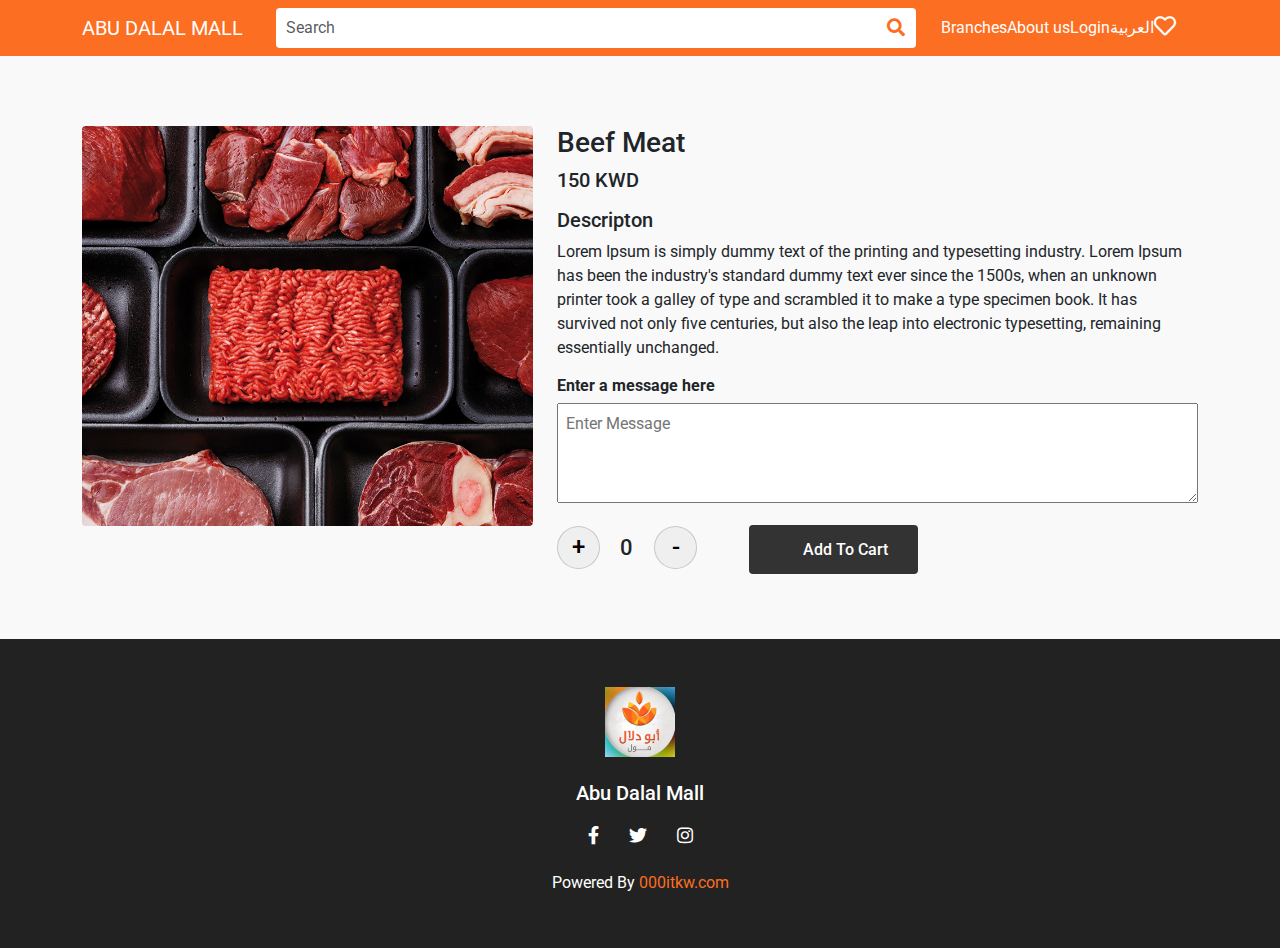
<file: product.html>
<!DOCTYPE html>
<html lang="en">
<head>

    <meta charset="UTF-8">
    <meta http-equiv="X-UA-Compatible" content="IE=edge">
    <meta name="viewport" content="width=device-width, initial-scale=1.0">

    <title>Abu Dalal Mall</title>

    <link rel="shortcut icon" type="image/jpg" href="img/logo.png"/>
    <link rel="preconnect" href="https://fonts.googleapis.com">
    <link rel="preconnect" href="https://fonts.gstatic.com" crossorigin>
    <link href="https://fonts.googleapis.com/css2?family=Roboto:wght@300;400;500;700;900&display=swap" rel="stylesheet">
    <link rel="stylesheet" href="https://pro.fontawesome.com/releases/v5.10.0/css/all.css">
    <link rel="stylesheet" href="https://cdn.jsdelivr.net/npm/bootstrap@5.0.2/dist/css/bootstrap.min.css">
    <link rel="preconnect" href="https://fonts.googleapis.com">
    <link rel="preconnect" href="https://fonts.gstatic.com" crossorigin>
    <link rel="stylesheet" href="https://fonts.googleapis.com/css2?family=Poppins:wght@400;500;600;700&display=swap">
    <link rel="stylesheet" href="css/main.css">

</head>
<body>

            
    <!-- Start Nav 1 -->
    <nav class="navbar navbar-expand-lg navbar-light p-2">
        <div class="container">
          <a class="navbar-brand text-white" href="index.html">ABU DALAL MALL</a>
          <button class="navbar-toggler" type="button" data-bs-toggle="collapse" data-bs-target="#sidemenu" aria-controls="sidemenu" aria-expanded="false" aria-label="Toggle navigation">
            <span class="navbar-toggler-icon"></span>
          </button>
          <div class="collapse navbar-collapse" id="sidemenu">

            <ul class="navbar-nav me-auto ms-auto mb-2 mb-lg-0">
                <form class="search-nav">
                    <input class="form-control me-2" type="search" placeholder="Search" aria-label="Search">
                    <button class="btn btn-outline-success" type="submit"> <i class="fas fa-search"></i> </button>
                </form>
            </ul>

            <form class="d-flex actions">
                <a href="#" class="nav-link"> Branches </a>
                <a href="about.html" class="nav-link"> About us </a>
                <a href="#" class="nav-link"> Login </a>
                <a href="#" class="nav-link" style="font-family: almarai;"> العربية </a>
                <a href="#" class="nav-link"> <i class="far fa-heart"> </i> </a>
                <a href="#" class="nav-link"> <i class="far fa-shopping-cart"> </i> </a>
            </form>

          </div>
        </div>
      </nav>

      <div class="my-nav p-3">
        <ul class="d-flex p-0">
            <li class="me-3"> 
                <button id="menu-btn"> 
                    <svg _ngcontent-ili-c0="" class="custom_icon" data-name="Group 6077" height="33" id="Group_6077" viewBox="0 0 49.649 33" width="30.649" xmlns="http://www.w3.org/2000/svg"><g _ngcontent-ili-c0="" data-name="Group 1501" id="Group_1501"><path _ngcontent-ili-c0="" d="M838,1525.083q8.711,0,17.422,0a2.751,2.751,0,0,0,.949-.106,2.646,2.646,0,0,0,1.279-2.768,2.224,2.224,0,0,0-1.624-2.244,5.113,5.113,0,0,0-.574-.019q-17.5,0-34.995,0a2.6,2.6,0,0,0-.912.1,2.655,2.655,0,0,0-1.278,2.77,2.22,2.22,0,0,0,1.624,2.242,5.777,5.777,0,0,0,.65.019Z" data-name="Path 57" fill="#fff" id="Path_57" transform="translate(-818.229 -1506.012)"></path><path _ngcontent-ili-c0="" d="M850.227,1505.111q-11.1,0-22.208,0a2.433,2.433,0,0,0-2.366,1.473,2.566,2.566,0,0,0,2.246,3.665c.364.016.729,0,1.094,0q21.552,0,43.1-.007a4.05,4.05,0,0,0,1.287-.178,2.559,2.559,0,0,0-.894-4.955q-6.564-.011-13.127,0Z" data-name="Path 58" fill="#fff" id="Path_58" transform="translate(-825.389 -1505.109)"></path><path _ngcontent-ili-c0="" d="M858.611,1539.914q7.5,0,15.01,0a2.528,2.528,0,0,0,2.471-1.748,2.443,2.443,0,0,0-.887-2.835,3.191,3.191,0,0,0-1.627-.534q-15.011-.046-30.021-.018a2.569,2.569,0,1,0,.043,5.136Q851.106,1539.919,858.611,1539.914Z" data-name="Path 59" fill="#fff" id="Path_59" transform="translate(-840.912 -1506.915)"></path></g></svg>
                </button>
            </li>
            <li class="me-3"> <a href="#" style="font-family: almarai;"> العربية </a> </li>
            <div class="d-inline-block w-100 text-end">
             <i class="fa fa-search me-3"></i>
             <i class="fa fa-shopping-cart"></i>
            </div>
        </ul>
      </div>
      
      <div class="side-barrr">
        <div class="side-opacity"></div>
        <div class="side-nav">
            <div class="nave bg-light">
              <div class="logo-box">
                  <img src="img/logo.png">
              </div>
              <div class="pages mt-3">
                  <ul class="mb-0">
                      <li style="z-index: 10000000000;"> <a href="#"><i class="fa fa-list me-2"></i></a> <a href="index.html"> MENU </a> </li>
                      <hr>
                      <li> <a href="#"><i class="fa fa-map me-2"></i></a> <a href="#"> BRANCHES </a> </li>
                      <hr>
                      <li> <a href="#"><i class="fa fa-question me-2"></i></a> <a href="#"> ABOUT US </a> </li>
                      <hr>
                      <li> <a href="#"><i class="fa fa-user me-2"></i></a> <a href="#"> LOGIN </a> </li>
                      <hr>
                  </ul>
                  <div class="text-center mt-3">
                      <p> Powered By <a href="#">000itkw.com</a> </p>
                  </div>
              </div>
            </div>
        </div>
      </div>
    <!-- End Nav 1 -->
    
    <div class="container">
        <div class="product mt-80">
            <div class="row">
                <div class="col-md-5 col-12">
                    <img src="img/categorie-img4.jpg" class="w-100 rounded">
                </div>
                <div class="col-md-7 col-12">
                    <h3> Beef Meat </h3>
                    <h5> 150 KWD </h5>
                    <h5 class="mt-3"> Descripton </h5>
                    <p> 
                        Lorem Ipsum is simply dummy text of the printing and typesetting industry. Lorem Ipsum has been the industry's standard dummy text ever since the 1500s, when an unknown printer took a galley of type and scrambled it to make a type specimen book. It has survived not only five centuries, but also the leap into electronic typesetting, remaining essentially unchanged.
                    </p>
                    <h6 class="fw-bold mt-2"> Enter a message here </h6>
                    <textarea name="message" id="message" class="w-100 p-2" style="min-height: 100px;" placeholder="Enter Message"></textarea>
                    <div class="items-num mt-3">
                        <button> + </button>
                        <span class="ms-3 me-3"> 0 </span>
                        <button> - </button>
                        <a href="#" class="rounded ms-5"> <i class="fa fa-plus me-1"></i> Add To Cart </a>
                    </div>
                    
                </div>
            </div>
        </div>
    </div>

    <footer class="w-100 mt-80 text-center p-5 text-white">
        <div class="container">
            <img src="img/logo.jpg" style="width: 70px;">
            <h5 class="mt-4 text-white"> Abu Dalal Mall </h5>
            <div class="mt-3 social-icons">
                <a href="#"><i class="fab fa-facebook-f me-3"></i></a>
                <a href="#"><i class="fab fa-twitter me-3"></i></a>
                <a href="#"><i class="fab fa-instagram"></i></a>
            </div>
            <h6 class="mt-4"> Powered By <span> <a href="https://000itkw.com" target="_blank">000itkw.com</a> </span> </h6>
        </div>
    </footer>


    <script src="https://code.jquery.com/jquery-3.6.0.slim.min.js"></script>
    <script src="https://cdn.jsdelivr.net/npm/bootstrap@5.0.2/dist/js/bootstrap.bundle.min.js"></script>
    <script src="js/main.js"></script>


</body>
</html>
</file>
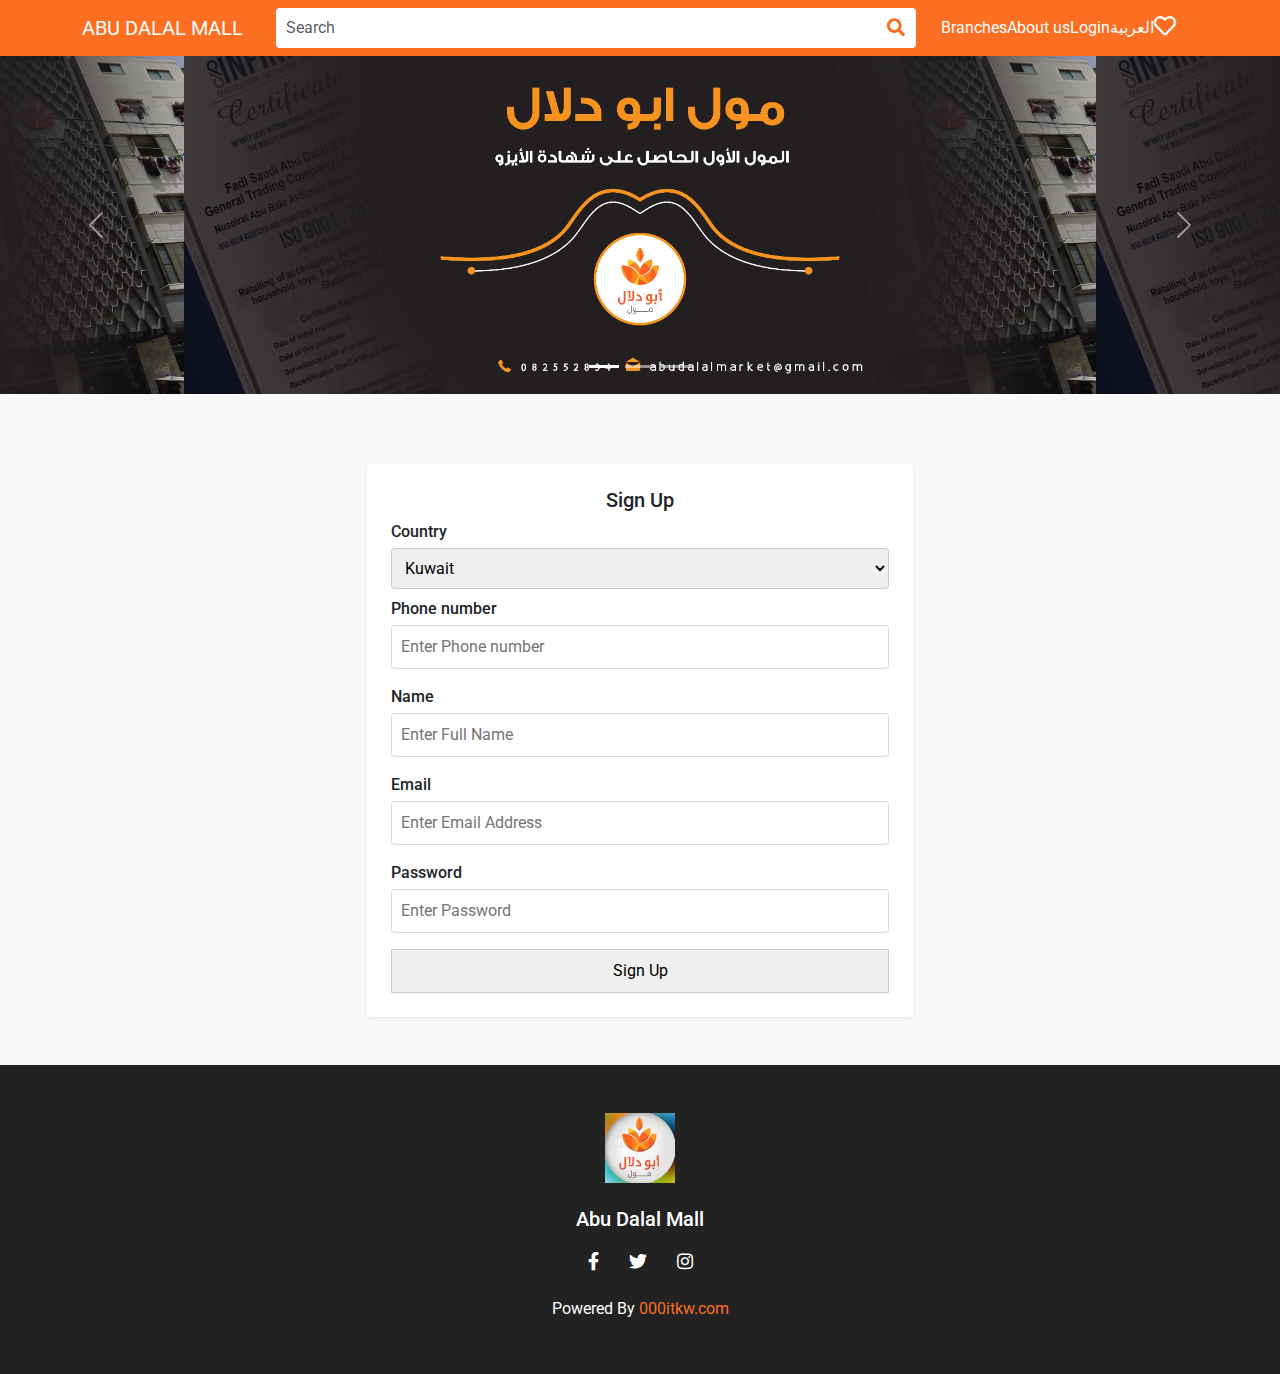
<file: register.html>
<!DOCTYPE html>
<html lang="en">
<head>

    <meta charset="UTF-8">
    <meta http-equiv="X-UA-Compatible" content="IE=edge">
    <meta name="viewport" content="width=device-width, initial-scale=1.0">

    <title>Abu Dalal Mall</title>

    <link rel="shortcut icon" type="image/jpg" href="img/logo.png"/>
    <link rel="preconnect" href="https://fonts.googleapis.com">
    <link rel="preconnect" href="https://fonts.gstatic.com" crossorigin>
    <link href="https://fonts.googleapis.com/css2?family=Roboto:wght@300;400;500;700;900&display=swap" rel="stylesheet">
    <link rel="stylesheet" href="https://pro.fontawesome.com/releases/v5.10.0/css/all.css">
    <link rel="stylesheet" href="https://cdn.jsdelivr.net/npm/bootstrap@5.0.2/dist/css/bootstrap.min.css">
    <link rel="preconnect" href="https://fonts.googleapis.com">
    <link rel="preconnect" href="https://fonts.gstatic.com" crossorigin>
    <link rel="stylesheet" href="https://fonts.googleapis.com/css2?family=Poppins:wght@400;500;600;700&display=swap">
    <link rel="stylesheet" href="css/main.css">

</head>
<body>

            
    <!-- Start Nav 1 -->
    <nav class="navbar navbar-expand-lg navbar-light p-2">
        <div class="container">
          <a class="navbar-brand text-white" href="index.html">ABU DALAL MALL</a>
          <button class="navbar-toggler" type="button" data-bs-toggle="collapse" data-bs-target="#sidemenu" aria-controls="sidemenu" aria-expanded="false" aria-label="Toggle navigation">
            <span class="navbar-toggler-icon"></span>
          </button>
          <div class="collapse navbar-collapse" id="sidemenu">

            <ul class="navbar-nav me-auto ms-auto mb-2 mb-lg-0">
                <form class="search-nav">
                    <input class="form-control me-2" type="search" placeholder="Search" aria-label="Search">
                    <button class="btn btn-outline-success" type="submit"> <i class="fas fa-search"></i> </button>
                </form>
            </ul>

            <form class="d-flex actions">
                <a href="#" class="nav-link"> Branches </a>
                <a href="#" class="nav-link"> About us </a>
                <a href="#" class="nav-link"> Login </a>
                <a href="#" class="nav-link" style="font-family: almarai;"> العربية </a>
                <a href="#" class="nav-link"> <i class="far fa-heart"> </i> </a>
                <a href="#" class="nav-link"> <i class="far fa-shopping-cart"> </i> </a>
            </form>

          </div>
        </div>
      </nav>

      <div class="my-nav on-scroll p-3">
        <ul class="d-flex p-0">
            <li class="me-3"> 
                <button id="menu-btn"> 
                    <svg _ngcontent-ili-c0="" class="custom_icon" data-name="Group 6077" height="33" id="Group_6077" viewBox="0 0 49.649 33" width="30.649" xmlns="http://www.w3.org/2000/svg"><g _ngcontent-ili-c0="" data-name="Group 1501" id="Group_1501"><path _ngcontent-ili-c0="" d="M838,1525.083q8.711,0,17.422,0a2.751,2.751,0,0,0,.949-.106,2.646,2.646,0,0,0,1.279-2.768,2.224,2.224,0,0,0-1.624-2.244,5.113,5.113,0,0,0-.574-.019q-17.5,0-34.995,0a2.6,2.6,0,0,0-.912.1,2.655,2.655,0,0,0-1.278,2.77,2.22,2.22,0,0,0,1.624,2.242,5.777,5.777,0,0,0,.65.019Z" data-name="Path 57" fill="#fff" id="Path_57" transform="translate(-818.229 -1506.012)"></path><path _ngcontent-ili-c0="" d="M850.227,1505.111q-11.1,0-22.208,0a2.433,2.433,0,0,0-2.366,1.473,2.566,2.566,0,0,0,2.246,3.665c.364.016.729,0,1.094,0q21.552,0,43.1-.007a4.05,4.05,0,0,0,1.287-.178,2.559,2.559,0,0,0-.894-4.955q-6.564-.011-13.127,0Z" data-name="Path 58" fill="#fff" id="Path_58" transform="translate(-825.389 -1505.109)"></path><path _ngcontent-ili-c0="" d="M858.611,1539.914q7.5,0,15.01,0a2.528,2.528,0,0,0,2.471-1.748,2.443,2.443,0,0,0-.887-2.835,3.191,3.191,0,0,0-1.627-.534q-15.011-.046-30.021-.018a2.569,2.569,0,1,0,.043,5.136Q851.106,1539.919,858.611,1539.914Z" data-name="Path 59" fill="#fff" id="Path_59" transform="translate(-840.912 -1506.915)"></path></g></svg>
                </button>
            </li>
            <li class="me-3"> <a href="#" style="font-family: almarai;"> العربية </a> </li>
            <div class="d-inline-block w-100 text-end">
             <i class="fa fa-search me-3"></i>
             <i class="fa fa-shopping-cart"></i>
            </div>
        </ul>
      </div>
      
      <div class="side-barrr">
        <div class="side-opacity"></div>
        <div class="side-nav">
            <div class="nave bg-light">
              <div class="logo-box">
                  <img src="img/logo.png">
              </div>
              <div class="pages mt-3">
                  <ul class="mb-0">
                      <li style="z-index: 10000000000;"> <a href="#"><i class="fa fa-list me-2"></i></a> <a href="index.html"> MENU </a> </li>
                      <hr>
                      <li> <a href="#"><i class="fa fa-map me-2"></i></a> <a href="#"> BRANCHES </a> </li>
                      <hr>
                      <li> <a href="#"><i class="fa fa-question me-2"></i></a> <a href="#"> ABOUT US </a> </li>
                      <hr>
                      <li> <a href="#"><i class="fa fa-user me-2"></i></a> <a href="#"> LOGIN </a> </li>
                      <hr>
                  </ul>
                  <div class="text-center mt-3">
                      <p> Powered By <a href="#">000itkw.com</a> </p>
                  </div>
              </div>
            </div>
        </div>
      </div>
    <!-- End Nav 1 -->
    
    <!-- Start Ads Slider -->
    <div class="">
        <div style="overflow: hidden;" id="carouselExampleIndicators" class="carousel slide" data-bs-ride="carousel">
            <div class="carousel-indicators">
              <button type="button" data-bs-target="#carouselExampleIndicators" data-bs-slide-to="0" class="active" aria-current="true" aria-label="Slide 1"></button>
              <button type="button" data-bs-target="#carouselExampleIndicators" data-bs-slide-to="1" aria-label="Slide 2"></button>
              <button type="button" data-bs-target="#carouselExampleIndicators" data-bs-slide-to="2" aria-label="Slide 3"></button>
            </div>
            <div class="carousel-inner">
              <div class="carousel-item active" style="background-image: url(img/cover.jpg);"></div>
              <div class="carousel-item" style="background-image: url(img/cover.jpg);"></div>
              <div class="carousel-item" style="background-image: url(img/cover.jpg);"></div>
            </div>
            <button class="carousel-control-prev" type="button" data-bs-target="#carouselExampleIndicators" data-bs-slide="prev">
              <span class="carousel-control-prev-icon" aria-hidden="true"></span>
              <span class="visually-hidden">Previous</span>
            </button>
            <button class="carousel-control-next" type="button" data-bs-target="#carouselExampleIndicators" data-bs-slide="next">
              <span class="carousel-control-next-icon" aria-hidden="true"></span>
              <span class="visually-hidden">Next</span>
            </button>
          </div>
    </div>
    <!-- End Ads Slider -->

    <div class="container mt-80">
        <div class="row">
            <div class="col-3"></div>
            <div class="col-6">
                <div class="register rounded bg-white shadow-sm p-4 text-center">
                    <h5> Sign Up </h5>
                    <form action="#" class="text-start">
                        <label for="country" class="d-block"> Country </label>
                        <select name="country" id="country" class="rounded w-100 mb-2 mt-1">
                            <option value="KW"> Kuwait </option>
                            <option value="KW"> UAE </option>
                            <option value="KW"> Saudi Arabia </option>
                            <option value="KW"> Bahrin </option>
                        </select>

                        <label for="phone" class="d-block" class="rounded"> Phone number </label>
                        <input type="number" placeholder="Enter Phone number" name="phone" class="rounded w-100 mb-3 mt-1">

                        <label for="name" class="d-block" class="rounded"> Name </label>
                        <input type="text" placeholder="Enter Full Name" name="name" class="rounded w-100 mb-3 mt-1">

                        <label for="email" class="d-block" class="rounded"> Email </label>
                        <input type="email" placeholder="Enter Email Address" name="email" class="rounded w-100 mb-3 mt-1">

                        <label for="password" class="d-block" class="rounded"> Password </label>
                        <input type="password" placeholder="Enter Password" name="password" class="rounded w-100 mb-3 mt-1">

                        <input type="submit" value="Sign Up" class="w-100">
                    </form>

                </div>
            </div>
            <div class="col-3"></div>
        </div>
    </div>

    <footer class="w-100 mt-5 text-center p-5 text-white">
        <div class="container">
            <img src="img/logo.jpg" style="width: 70px;">
            <h5 class="mt-4 text-white"> Abu Dalal Mall </h5>
            <div class="mt-3 social-icons">
                <a href="#"><i class="fab fa-facebook-f me-3"></i></a>
                <a href="#"><i class="fab fa-twitter me-3"></i></a>
                <a href="#"><i class="fab fa-instagram"></i></a>
            </div>
            <h6 class="mt-4"> Powered By <span> <a href="https://000itkw.com" target="_blank">000itkw.com</a> </span> </h6>
        </div>
    </footer>


    <script src="https://code.jquery.com/jquery-3.6.0.slim.min.js"></script>
    <script src="https://cdn.jsdelivr.net/npm/bootstrap@5.0.2/dist/js/bootstrap.bundle.min.js"></script>
    <script src="js/main.js"></script>


</body>
</html>
</file>
<file: css/main.css>
:root {
    --main-color: #FC6E21;
}
body {
    font-family: 'Roboto', sans-serif;
    background-color: #f9f9f9;
}

/* Start NavBar 1 */
.navbar {
    background-color: var(--main-color);
}
.navbar .search-nav {
    position: relative;
}

.navbar .search-nav input {
    border-radius: 4px;
    border: none !important;
    padding: 8px;
    padding-left: 10px;
    width: 640px;
}

.navbar .search-nav button {
    position: absolute;
    right: 7px;
    top: 3px;
    border: 0;
    color: var(--main-color);
}

.navbar .search-nav button:hover {
    background-color: #fff !important;
    color: #333333;
}

.navbar .search-nav button i {
    font-size: 18px;
}

.navbar .actions {
    align-items: center;
}

.navbar .actions i {
    position: relative;
    font-size: 22px;
    color: #fff;
    transition: 0.1s;
    font-weight: 300;
}

.navbar .actions .nav-link {
    color: #fff;
}
/* End NavBar 1 */

/* Start Categories */
.categories .categorie-item img {
    height: 315px;
    object-fit: cover;
}
.categories .categorie-item a {
    text-decoration: none !important;
}

/* End Categories */
.carousel-item {
    background-color: #000;
    height: 338px;
    background-position: center;
    background-size: contain;
}
/* Start Delivery */

form label {
    font-weight: 500;
}
form .input-btn {
    display: block;
    background-color: #fff;
    width: 100%;
    text-decoration: none;
    color: rgba(0, 0, 0, 0.85);
    font-weight: 400;
    padding: 10px;
    border: 1px solid rgba(0, 0, 0, 0.13);
}
/* End Delivery */

footer {
    background-color: #222222;
}
footer .social-icons i {
    color: #fff;
    font-size: 18px;
    padding: 5px;
} 
footer h6 {
    font-weight: 400;
}
footer h6 a {
    text-decoration: none;
    color: var(--main-color);
}
footer h6 a:hover {
    color: var(--main-color);
}
/* Classes */
.rounded {
    border-radius: 4px !important;
}
.mt-80 {
    margin-top: 70px;
}
.mt-120 {
    margin-top: 170px;
}
.opacity {
    position: absolute;
    width: 100%;
    transition: 0.46s;
    height: 100%;
    background-color: #000;
    opacity: 0.42;
}

/*************************
Delivery Page
*************************/
.cities {
    list-style: none;
}
.cities li {
    background-color: #fff;
}
.cities li button {
    border: 1px solid var(--main-color);
    background: none !important;
    padding: 11px;
    outline: none;
    display: flex;
}
.cities li button i {
    align-self: center;
    margin-left: auto;
}
.cities .city .areas {
    list-style: none;
    padding-left: 0;
}
.cities .city .areas .area button {
    border: none;
}
.hide {
    display: none !important;
}
.show {
    display: block !important;
}
.open {
    background-color: #000 !important;
}
.side-nav {
    z-index: 100000000000000000000;
}
.my-nav {
    display: none;
}
.categorie .sub-categories-box a {
    color: #333333;
    text-decoration: none;
    font-weight: 500;
    transition: 300ms;
}
.categorie .sub-categories-box a:hover {
    color: var(--main-color);
}
.categorie .sub-categories-box a.active {
    color: var(--main-color);
}
.categorie .sub-categories-box a span {
    font-size: 14px;
    margin-left: 4px;
    opacity: 0.83;
}
.categorie .sub-categories-box a.active span {
    opacity: 0.6;
}
.categorie .product-item {
    overflow: hidden;
}
.categorie a {
    text-decoration: none;
    color: #333333;
}
.categorie .product-item img {
    width: 100%;
    height: 184px;
    object-fit: cover;
}
.categorie .product-item p {
    color: var(--main-color);
    font-weight: 600;
    margin-bottom: 0 !important;
}
.product img {
    height: 400px;
    object-fit: cover;
}
.product .items-num button {
    width: 43px;
    height: 43px;
    font-weight: 500;
    border: 1px solid rgba(0, 0, 0, 0.16);
    font-size: 24px;
    border-radius: 50%;
}
.product .items-num span {
    font-weight: 500;
    font-size: 22px;
}
.product a {
    padding: 15px 30px;
    background: #333333;
    text-decoration: none;
    font-weight: 500;
    color: #fff;
}
.product a i {
    font-weight: 200;
}
.register form select,input {
    border: 1px solid rgba(0, 0, 0, 0.14);
    padding: 9px;
}
@media screen and (max-width: 480px) {
    .navbar {
        display: none;
    }
    .categories .categorie-item img {
        height: 200px;
    }
    .side-nav {
        width: 76%;
        background-color: rgba(0, 0, 0, 0.571);
        height: 100vh;
        position: fixed;
        top: 0;
        z-index: 10;
    }
    .side-opacity {
        width: 100%;
        top: 0;
        height: 100vh;
        position: fixed;
        background-color: rgba(0, 0, 0, 0.571);
    }
    .product .col-md-7 {
        margin-top: 15px;
    }
    .items-num {
        display: block;
    }
    .product a {
        display: inline-block;
        margin-left: 0 !important
    }
    .zzq {
        margin-top: 8px !important;
    }
    .side-nav .nave {
        width: 100%;
        height: 100vh;
        position: absolute;
    }
    .side-nav .logo-box {
        height: 25vh;
        width: 100%;
        background-color: var(--main-color);
        display: flex;
        align-items: center;
        align-content: center;
        text-align: center;
    }
    .side-nav .logo-box img {
        width: 90px;
        margin-left: auto;
        margin-right: auto;
    }
    .side-nav .pages ul {
        list-style: none;
        padding: 0 !important;
    }
    .side-nav .pages ul li {
        margin-left: 20px;
    }
    .side-nav .pages ul li a {
        text-decoration: none;
        font-size: 16px;
        color: #62747E;
        font-weight: 700;
    }
    .side-nav .pages ul li a i {
        text-decoration: none;
        font-size: 19px;
        color: var(--main-color);
    }
    .side-nav .pages ul hr {
        margin-top: 13px;
        margin-bottom: 13px;
    }
    .side-nav .text-center p a {
        color: var(--main-color);
        text-decoration: none;
    }
    .my-nav {
        top: 0;
        display: block;
        position: fixed;
        z-index: 1000;
        width: 100%;
        background: var(--main-color);
    }
    .my-nav.on-scroll {
        background: transparent;
    }
    .my-nav ul {
        list-style: none;
        margin-bottom: 0px !important;
    }
    .my-nav ul button {
        background: none;
        border: none;
        padding: 0;
        color: #fff;
    }
    .my-nav ul button svg {
        height: 16px;
    }

    .my-nav ul li a {
        color: #fff;
        text-decoration: none;
        font-weight: 500;
    }

    .my-nav ul i {
        color: #fff;
    }

    .carousel-item {
        background-color: #000;
        height: 250px;
        background-position: center;
        background-size: contain;
    }
    .solid {
        background-color: var(--main-color) !important;
        transition: background-color 0.5s ease 0s;
    }
    .products {
        margin-top: 20px;
    }
    .categorie .product-item img {
        height: 110px;
    }
  }
</file>
